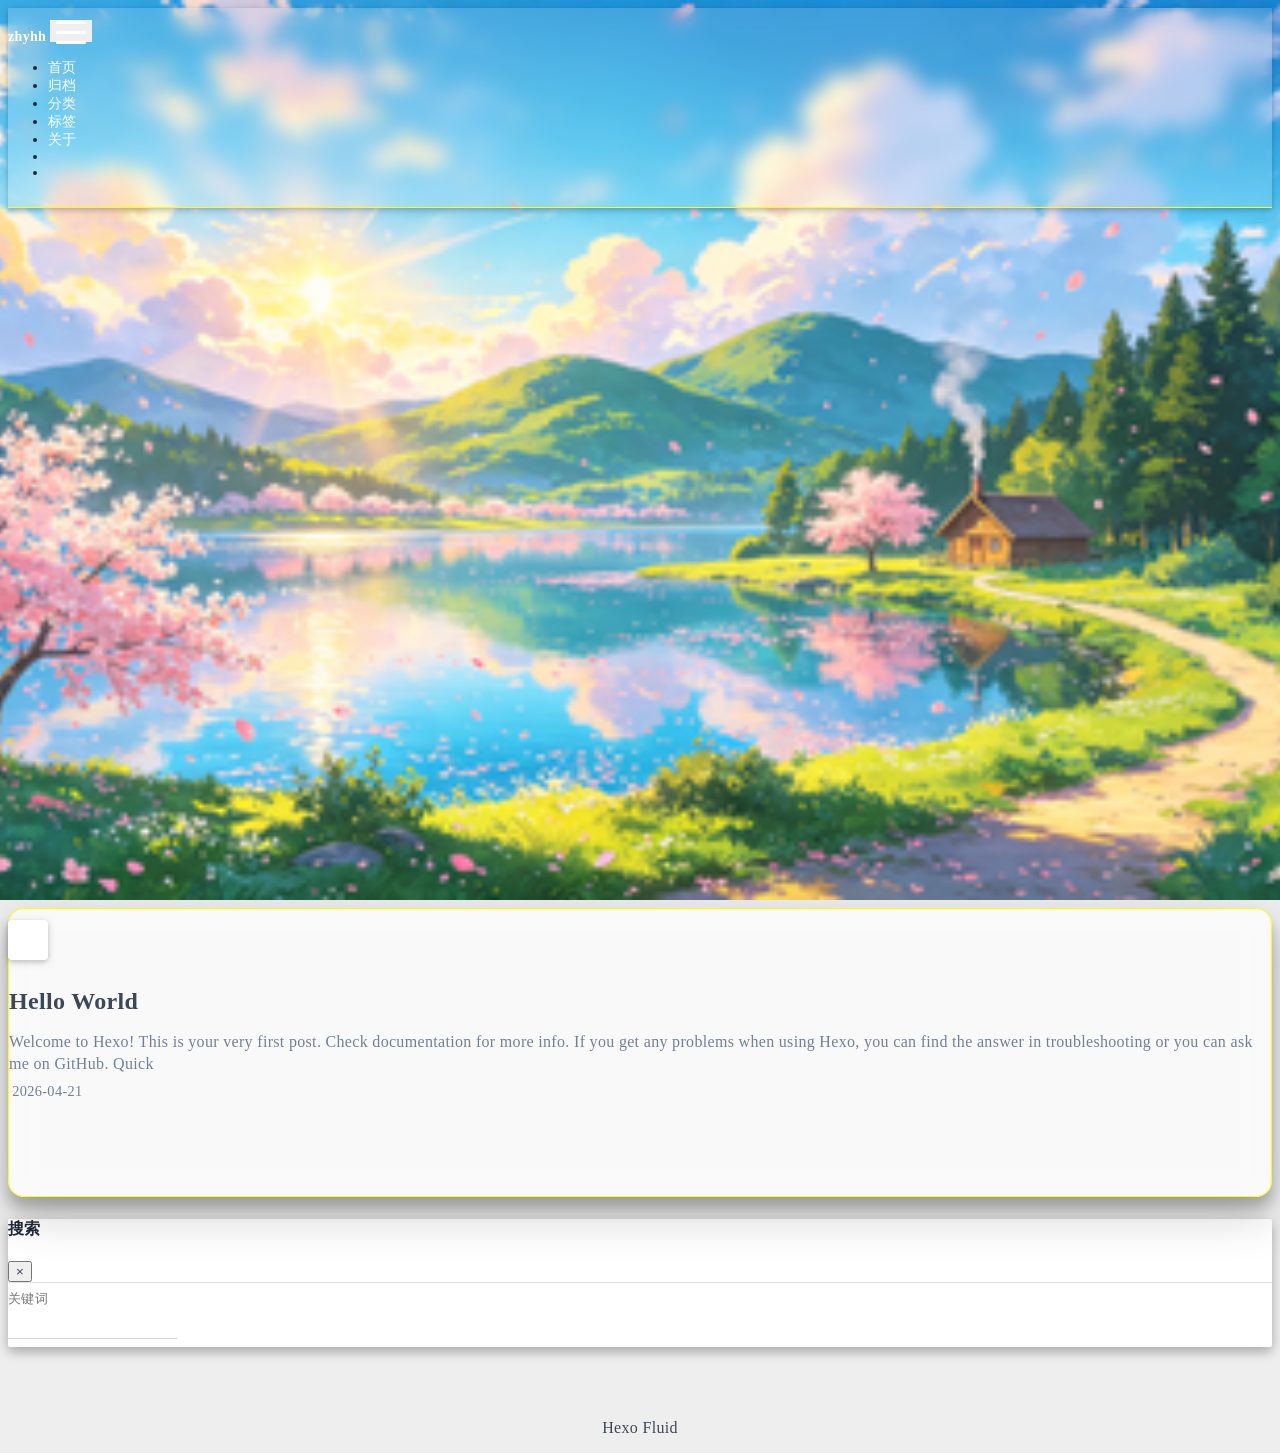
<file: index.html>
<!DOCTYPE html>
<html lang="zh-CN" data-default-color-scheme=auto>



<head>
  <meta charset="UTF-8">

  <link rel="apple-touch-icon" sizes="76x76" href="/img/fluid.png">
  <link rel="icon" href="/img/fluid.png">
  

  <meta name="viewport" content="width=device-width, initial-scale=1.0, maximum-scale=5.0, shrink-to-fit=no">
  <meta http-equiv="x-ua-compatible" content="ie=edge">
  
  <meta name="theme-color" content="#2f4154">
  <meta name="author" content="zhyhh">
  <meta name="keywords" content="">
  
    <meta property="og:type" content="website">
<meta property="og:title" content="zhyhh&#39;s blog">
<meta property="og:url" content="https://zhyhh0605.github.io/index.html">
<meta property="og:site_name" content="zhyhh&#39;s blog">
<meta property="og:locale" content="zh_CN">
<meta property="article:author" content="zhyhh">
<meta name="twitter:card" content="summary_large_image">
  
  
    <meta name="referrer" content="no-referrer-when-downgrade">
  
  
  <title>zhyhh&#39;s blog</title>

  <link  rel="stylesheet" href="https://lib.baomitu.com/twitter-bootstrap/4.6.1/css/bootstrap.min.css" />





<!-- 主题依赖的图标库，不要自行修改 -->
<!-- Do not modify the link that theme dependent icons -->

<link rel="stylesheet" href="//at.alicdn.com/t/c/font_1749284_5i9bdhy70f8.css">



<link rel="stylesheet" href="//at.alicdn.com/t/c/font_1736178_k526ubmyhba.css">


<link  rel="stylesheet" href="/css/main.css" />


  <link id="highlight-css" rel="stylesheet" href="/css/highlight.css" />
  
    <link id="highlight-css-dark" rel="stylesheet" href="/css/highlight-dark.css" />
  



  
<link rel="stylesheet" href="/css/custom.css">



  <script id="fluid-configs">
    var Fluid = window.Fluid || {};
    Fluid.ctx = Object.assign({}, Fluid.ctx)
    var CONFIG = {"hostname":"zhyhh0605.github.io","root":"/","version":"1.9.9","typing":{"enable":true,"typeSpeed":70,"cursorChar":"_","loop":false,"scope":[]},"anchorjs":{"enable":true,"element":"h1,h2,h3,h4,h5,h6","placement":"left","visible":"hover","icon":""},"progressbar":{"enable":true,"height_px":3,"color":"#29d","options":{"showSpinner":false,"trickleSpeed":100}},"code_language":{"enable":true,"default":"TEXT"},"copy_btn":true,"image_caption":{"enable":true},"image_zoom":{"enable":true,"img_url_replace":["",""]},"toc":{"enable":true,"expand_all":true,"placement":"right","headingSelector":"h1,h2,h3,h4,h5,h6","collapseDepth":0},"lazyload":{"enable":true,"loading_img":"/img/loading.gif","onlypost":false,"offset_factor":2},"web_analytics":{"enable":false,"follow_dnt":true,"baidu":null,"google":{"measurement_id":null},"tencent":{"sid":null,"cid":null},"leancloud":{"app_id":null,"app_key":null,"server_url":null,"path":"window.location.pathname","ignore_local":false},"openkounter":{"server_url":"https://open-kounter.mintimate.cn","path":"window.location.pathname","ignore_local":false},"umami":{"src":null,"website_id":null,"domains":null,"start_time":"2024-01-01T00:00:00.000Z","token":null,"api_server":null}},"search_path":"/local-search.xml","include_content_in_search":true};

    if (CONFIG.web_analytics.follow_dnt) {
      var dntVal = navigator.doNotTrack || window.doNotTrack || navigator.msDoNotTrack;
      Fluid.ctx.dnt = dntVal && (dntVal.startsWith('1') || dntVal.startsWith('yes') || dntVal.startsWith('on'));
    }
  </script>
  <script  src="/js/utils.js" ></script>
  <script  src="/js/color-schema.js" ></script>
  


  
<meta name="generator" content="Hexo 8.1.1"></head>


<body>
  

  <header>
    

<div class="header-inner" style="height: 100vh;">
  <nav id="navbar" class="navbar fixed-top  navbar-expand-lg navbar-dark scrolling-navbar">
  <div class="container">
    <a class="navbar-brand" href="/">
      <strong>zhyhh</strong>
    </a>

    <button id="navbar-toggler-btn" class="navbar-toggler" type="button" data-toggle="collapse"
            data-target="#navbarSupportedContent"
            aria-controls="navbarSupportedContent" aria-expanded="false" aria-label="Toggle navigation">
      <div class="animated-icon"><span></span><span></span><span></span></div>
    </button>

    <!-- Collapsible content (desktop) -->
    <div class="collapse navbar-collapse" id="navbarSupportedContent">
      <ul class="navbar-nav ml-auto text-center">
        
          
          
          
          
            <li class="nav-item">
              <a class="nav-link" href="/" target="_self">
                <i class="iconfont icon-home-fill"></i>
                <span>首页</span>
              </a>
            </li>
          
        
          
          
          
          
            <li class="nav-item">
              <a class="nav-link" href="/archives/" target="_self">
                <i class="iconfont icon-archive-fill"></i>
                <span>归档</span>
              </a>
            </li>
          
        
          
          
          
          
            <li class="nav-item">
              <a class="nav-link" href="/categories/" target="_self">
                <i class="iconfont icon-category-fill"></i>
                <span>分类</span>
              </a>
            </li>
          
        
          
          
          
          
            <li class="nav-item">
              <a class="nav-link" href="/tags/" target="_self">
                <i class="iconfont icon-tags-fill"></i>
                <span>标签</span>
              </a>
            </li>
          
        
          
          
          
          
            <li class="nav-item">
              <a class="nav-link" href="/about/" target="_self">
                <i class="iconfont icon-user-fill"></i>
                <span>关于</span>
              </a>
            </li>
          
        
        
          <li class="nav-item" id="search-btn">
            <a class="nav-link" target="_self" href="javascript:;" data-toggle="modal" data-target="#modalSearch" aria-label="Search">
              <i class="iconfont icon-search"></i>
            </a>
          </li>
          
        
        
          <li class="nav-item" id="color-toggle-btn">
            <a class="nav-link" target="_self" href="javascript:;" aria-label="Color Toggle">
              <i class="iconfont icon-dark" id="color-toggle-icon"></i>
            </a>
          </li>
        
      </ul>
    </div>
  </div>
</nav>

<!-- Mobile grid menu overlay -->
<div id="mobile-grid-menu" class="d-lg-none">
  <div class="mobile-grid-menu-inner">
    <div class="container">
      <div class="row">
        
          
          
          
          
            <div class="col-4 mobile-grid-cell">
              <a href="/" target="_self">
                <div class="mobile-grid-item">
                  <i class="iconfont icon-home-fill"></i>
                  <span>首页</span>
                </div>
              </a>
            </div>
          
        
          
          
          
          
            <div class="col-4 mobile-grid-cell">
              <a href="/archives/" target="_self">
                <div class="mobile-grid-item">
                  <i class="iconfont icon-archive-fill"></i>
                  <span>归档</span>
                </div>
              </a>
            </div>
          
        
          
          
          
          
            <div class="col-4 mobile-grid-cell">
              <a href="/categories/" target="_self">
                <div class="mobile-grid-item">
                  <i class="iconfont icon-category-fill"></i>
                  <span>分类</span>
                </div>
              </a>
            </div>
          
        
          
          
          
          
            <div class="col-4 mobile-grid-cell">
              <a href="/tags/" target="_self">
                <div class="mobile-grid-item">
                  <i class="iconfont icon-tags-fill"></i>
                  <span>标签</span>
                </div>
              </a>
            </div>
          
        
          
          
          
          
            <div class="col-4 mobile-grid-cell">
              <a href="/about/" target="_self">
                <div class="mobile-grid-item">
                  <i class="iconfont icon-user-fill"></i>
                  <span>关于</span>
                </div>
              </a>
            </div>
          
        
        
          <div class="col-4 mobile-grid-cell" id="mobile-search-btn">
            <a href="javascript:;" data-toggle="modal" data-target="#modalSearch" aria-label="Search">
              <div class="mobile-grid-item">
                <i class="iconfont icon-search"></i>
                <span>搜索</span>
              </div>
            </a>
          </div>
        
        
          <div class="col-4 mobile-grid-cell" id="mobile-color-toggle-btn"
               data-label-light="开灯"
               data-label-dark="关灯">
            <a href="javascript:;" aria-label="Color Toggle">
              <div class="mobile-grid-item">
                <i class="iconfont icon-dark" id="mobile-color-toggle-icon"></i>
                <span id="mobile-color-toggle-label">关灯</span>
              </div>
            </a>
          </div>
        
      </div>
    </div>
  </div>
</div>

  

<div id="banner" class="banner" parallax=true
     style="background: url('/img/default.png') no-repeat center center; background-size: cover;">
  <div class="full-bg-img">
    <div class="mask flex-center" style="background-color: rgba(0, 0, 0, 0)">
      <div class="banner-text text-center fade-in-up">
        <div class="h2">
          
            <span id="subtitle" data-typed-text="zhyhh的个人博客"></span>
          
        </div>

        
      </div>

      
        <div class="scroll-down-bar">
          <i class="iconfont icon-arrowdown"></i>
        </div>
      
    </div>
  </div>
</div>



</div>

  </header>

  <main>
    
      <div class="container nopadding-x-md">
        <div id="board"
          style="margin-top: 0">
          
          <div class="container">
            <div class="row">
              <div class="col-12 col-md-10 m-auto">
                

<h1 style="display: none">zhyhh&#39;s blog</h1>

  <div class="row mx-auto index-card">
    
    
    <article class="col-12 col-md-12 mx-auto index-info">
      <h2 class="index-header">
        
        <a href="/2026/04/21/hello-world/" target="_self">
          Hello World
        </a>
      </h2>

      
      <a class="index-excerpt index-excerpt__noimg" href="/2026/04/21/hello-world/" target="_self">
        <div>
          Welcome to Hexo! This is your very first post. Check documentation for more info. If you get any problems when using Hexo, you can find the answer in troubleshooting or you can ask me on GitHub. Quick
        </div>
      </a>

      <div class="index-btm post-metas">
        
          <div class="post-meta mr-3">
            <i class="iconfont icon-date"></i>
            <time datetime="2026-04-21 21:25" pubdate>
              2026-04-21
            </time>
          </div>
        
        
        
      </div>
    </article>
  </div>





              </div>
            </div>
          </div>
        </div>
      </div>
    

    
      <a id="scroll-top-button" aria-label="TOP" href="#" role="button">
        <i class="iconfont icon-arrowup" aria-hidden="true"></i>
      </a>
    

    
      <div class="modal fade" id="modalSearch" tabindex="-1" role="dialog" aria-labelledby="ModalLabel"
     aria-hidden="true">
  <div class="modal-dialog modal-dialog-scrollable modal-lg" role="document">
    <div class="modal-content">
      <div class="modal-header text-center">
        <h4 class="modal-title w-100 font-weight-bold">搜索</h4>
        <button type="button" id="local-search-close" class="close" data-dismiss="modal" aria-label="Close">
          <span aria-hidden="true">&times;</span>
        </button>
      </div>
      <div class="modal-body mx-3">
        <div class="md-form mb-5">
          <input type="text" id="local-search-input" class="form-control validate">
          <label data-error="x" data-success="v" for="local-search-input">关键词</label>
        </div>
        <div class="list-group" id="local-search-result"></div>
      </div>
    </div>
  </div>
</div>

    

    
  </main>

  <footer>
    <div class="footer-inner">
  
    <div class="footer-content">
       <a href="https://hexo.io" target="_blank" rel="nofollow noopener"><span>Hexo</span></a> <i class="iconfont icon-love"></i> <a href="https://github.com/fluid-dev/hexo-theme-fluid" target="_blank" rel="nofollow noopener"><span>Fluid</span></a> 
    </div>
  
  
  
</div>

  </footer>

  <!-- Scripts -->
  
  <script  src="https://lib.baomitu.com/nprogress/0.2.0/nprogress.min.js" ></script>
  <link  rel="stylesheet" href="https://lib.baomitu.com/nprogress/0.2.0/nprogress.min.css" />

  <script>
    NProgress.configure({"showSpinner":false,"trickleSpeed":100})
    NProgress.start()
    window.addEventListener('load', function() {
      NProgress.done();
    })
  </script>


<script  src="https://lib.baomitu.com/jquery/3.6.4/jquery.min.js" ></script>
<script  src="https://lib.baomitu.com/twitter-bootstrap/4.6.1/js/bootstrap.min.js" ></script>
<script  src="/js/events.js" ></script>
<script  src="/js/plugins.js" ></script>


  <script  src="https://lib.baomitu.com/typed.js/2.0.12/typed.min.js" ></script>
  <script>
    (function (window, document) {
      var typing = Fluid.plugins.typing;
      var subtitle = document.getElementById('subtitle');
      if (!subtitle || !typing) {
        return;
      }
      var text = subtitle.getAttribute('data-typed-text');
      
        typing(text);
      
    })(window, document);
  </script>




  
    <script  src="/js/img-lazyload.js" ></script>
  




  <script  src="/js/local-search.js" ></script>




  
<script src="/js/click-firework.js"></script>



<!-- 主题的启动项，将它保持在最底部 -->
<!-- the boot of the theme, keep it at the bottom -->
<script  src="/js/boot.js" ></script>


  

  <noscript>
    <div class="noscript-warning">博客在允许 JavaScript 运行的环境下浏览效果更佳</div>
  </noscript>
</body>
</html>
</file>
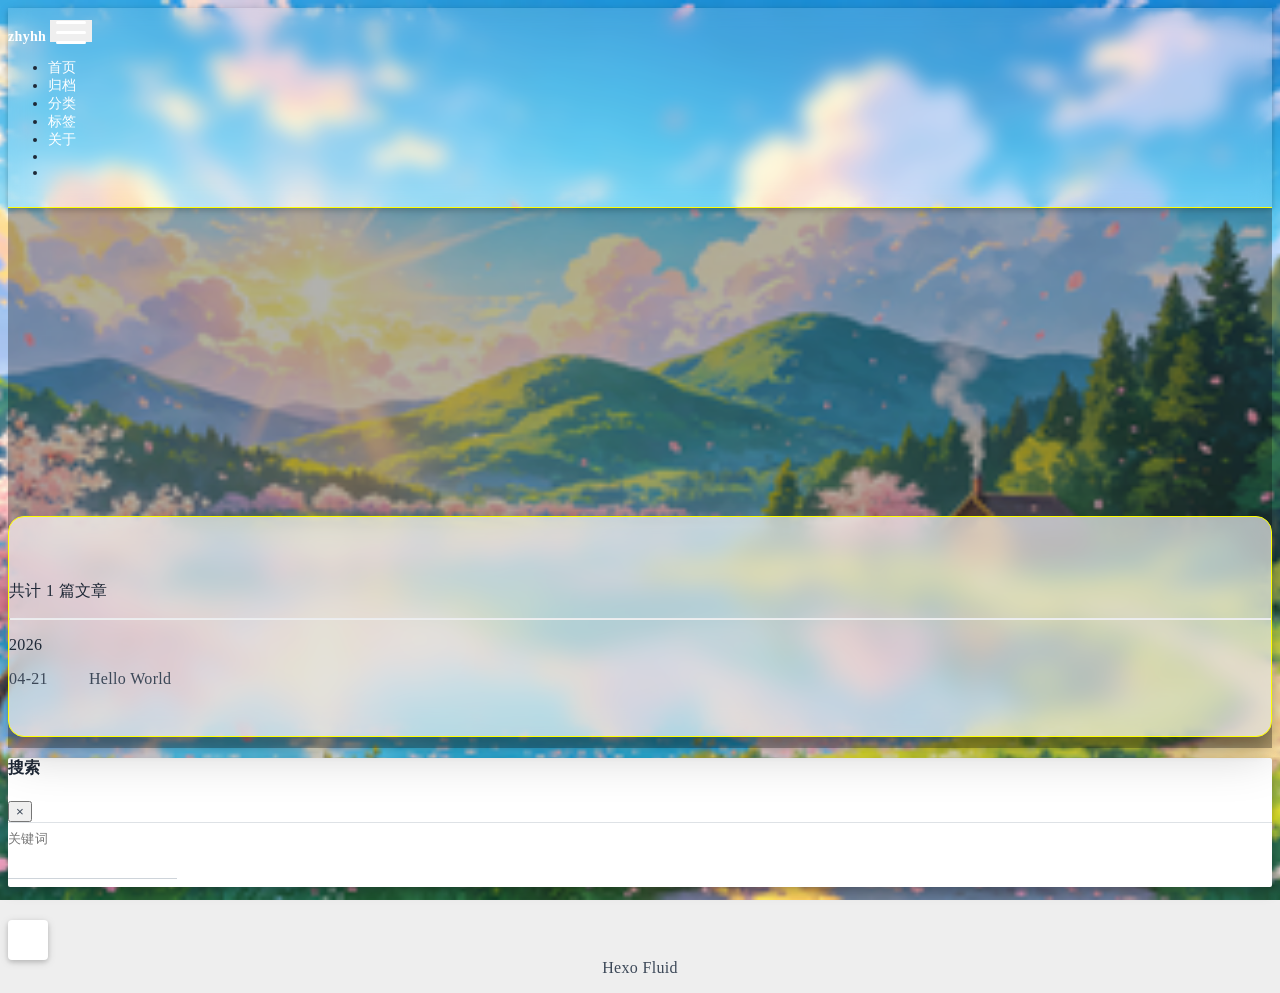
<file: archives/index.html>
<!DOCTYPE html>
<html lang="zh-CN" data-default-color-scheme=auto>



<head>
  <meta charset="UTF-8">

  <link rel="apple-touch-icon" sizes="76x76" href="/img/fluid.png">
  <link rel="icon" href="/img/fluid.png">
  

  <meta name="viewport" content="width=device-width, initial-scale=1.0, maximum-scale=5.0, shrink-to-fit=no">
  <meta http-equiv="x-ua-compatible" content="ie=edge">
  
  <meta name="theme-color" content="#2f4154">
  <meta name="author" content="zhyhh">
  <meta name="keywords" content="">
  
    <meta property="og:type" content="website">
<meta property="og:title" content="归档">
<meta property="og:url" content="https://zhyhh0605.github.io/archives/index.html">
<meta property="og:site_name" content="zhyhh&#39;s blog">
<meta property="og:locale" content="zh_CN">
<meta property="article:author" content="zhyhh">
<meta name="twitter:card" content="summary_large_image">
  
  
    <meta name="referrer" content="no-referrer-when-downgrade">
  
  
  <title>归档 - zhyhh&#39;s blog</title>

  <link  rel="stylesheet" href="https://lib.baomitu.com/twitter-bootstrap/4.6.1/css/bootstrap.min.css" />





<!-- 主题依赖的图标库，不要自行修改 -->
<!-- Do not modify the link that theme dependent icons -->

<link rel="stylesheet" href="//at.alicdn.com/t/c/font_1749284_5i9bdhy70f8.css">



<link rel="stylesheet" href="//at.alicdn.com/t/c/font_1736178_k526ubmyhba.css">


<link  rel="stylesheet" href="/css/main.css" />


  <link id="highlight-css" rel="stylesheet" href="/css/highlight.css" />
  
    <link id="highlight-css-dark" rel="stylesheet" href="/css/highlight-dark.css" />
  



  
<link rel="stylesheet" href="/css/custom.css">



  <script id="fluid-configs">
    var Fluid = window.Fluid || {};
    Fluid.ctx = Object.assign({}, Fluid.ctx)
    var CONFIG = {"hostname":"zhyhh0605.github.io","root":"/","version":"1.9.9","typing":{"enable":true,"typeSpeed":70,"cursorChar":"_","loop":false,"scope":[]},"anchorjs":{"enable":true,"element":"h1,h2,h3,h4,h5,h6","placement":"left","visible":"hover","icon":""},"progressbar":{"enable":true,"height_px":3,"color":"#29d","options":{"showSpinner":false,"trickleSpeed":100}},"code_language":{"enable":true,"default":"TEXT"},"copy_btn":true,"image_caption":{"enable":true},"image_zoom":{"enable":true,"img_url_replace":["",""]},"toc":{"enable":true,"expand_all":true,"placement":"right","headingSelector":"h1,h2,h3,h4,h5,h6","collapseDepth":0},"lazyload":{"enable":true,"loading_img":"/img/loading.gif","onlypost":false,"offset_factor":2},"web_analytics":{"enable":false,"follow_dnt":true,"baidu":null,"google":{"measurement_id":null},"tencent":{"sid":null,"cid":null},"leancloud":{"app_id":null,"app_key":null,"server_url":null,"path":"window.location.pathname","ignore_local":false},"openkounter":{"server_url":"https://open-kounter.mintimate.cn","path":"window.location.pathname","ignore_local":false},"umami":{"src":null,"website_id":null,"domains":null,"start_time":"2024-01-01T00:00:00.000Z","token":null,"api_server":null}},"search_path":"/local-search.xml","include_content_in_search":true};

    if (CONFIG.web_analytics.follow_dnt) {
      var dntVal = navigator.doNotTrack || window.doNotTrack || navigator.msDoNotTrack;
      Fluid.ctx.dnt = dntVal && (dntVal.startsWith('1') || dntVal.startsWith('yes') || dntVal.startsWith('on'));
    }
  </script>
  <script  src="/js/utils.js" ></script>
  <script  src="/js/color-schema.js" ></script>
  


  
<meta name="generator" content="Hexo 8.1.1"></head>


<body>
  

  <header>
    

<div class="header-inner" style="height: 60vh;">
  <nav id="navbar" class="navbar fixed-top  navbar-expand-lg navbar-dark scrolling-navbar">
  <div class="container">
    <a class="navbar-brand" href="/">
      <strong>zhyhh</strong>
    </a>

    <button id="navbar-toggler-btn" class="navbar-toggler" type="button" data-toggle="collapse"
            data-target="#navbarSupportedContent"
            aria-controls="navbarSupportedContent" aria-expanded="false" aria-label="Toggle navigation">
      <div class="animated-icon"><span></span><span></span><span></span></div>
    </button>

    <!-- Collapsible content (desktop) -->
    <div class="collapse navbar-collapse" id="navbarSupportedContent">
      <ul class="navbar-nav ml-auto text-center">
        
          
          
          
          
            <li class="nav-item">
              <a class="nav-link" href="/" target="_self">
                <i class="iconfont icon-home-fill"></i>
                <span>首页</span>
              </a>
            </li>
          
        
          
          
          
          
            <li class="nav-item">
              <a class="nav-link" href="/archives/" target="_self">
                <i class="iconfont icon-archive-fill"></i>
                <span>归档</span>
              </a>
            </li>
          
        
          
          
          
          
            <li class="nav-item">
              <a class="nav-link" href="/categories/" target="_self">
                <i class="iconfont icon-category-fill"></i>
                <span>分类</span>
              </a>
            </li>
          
        
          
          
          
          
            <li class="nav-item">
              <a class="nav-link" href="/tags/" target="_self">
                <i class="iconfont icon-tags-fill"></i>
                <span>标签</span>
              </a>
            </li>
          
        
          
          
          
          
            <li class="nav-item">
              <a class="nav-link" href="/about/" target="_self">
                <i class="iconfont icon-user-fill"></i>
                <span>关于</span>
              </a>
            </li>
          
        
        
          <li class="nav-item" id="search-btn">
            <a class="nav-link" target="_self" href="javascript:;" data-toggle="modal" data-target="#modalSearch" aria-label="Search">
              <i class="iconfont icon-search"></i>
            </a>
          </li>
          
        
        
          <li class="nav-item" id="color-toggle-btn">
            <a class="nav-link" target="_self" href="javascript:;" aria-label="Color Toggle">
              <i class="iconfont icon-dark" id="color-toggle-icon"></i>
            </a>
          </li>
        
      </ul>
    </div>
  </div>
</nav>

<!-- Mobile grid menu overlay -->
<div id="mobile-grid-menu" class="d-lg-none">
  <div class="mobile-grid-menu-inner">
    <div class="container">
      <div class="row">
        
          
          
          
          
            <div class="col-4 mobile-grid-cell">
              <a href="/" target="_self">
                <div class="mobile-grid-item">
                  <i class="iconfont icon-home-fill"></i>
                  <span>首页</span>
                </div>
              </a>
            </div>
          
        
          
          
          
          
            <div class="col-4 mobile-grid-cell">
              <a href="/archives/" target="_self">
                <div class="mobile-grid-item">
                  <i class="iconfont icon-archive-fill"></i>
                  <span>归档</span>
                </div>
              </a>
            </div>
          
        
          
          
          
          
            <div class="col-4 mobile-grid-cell">
              <a href="/categories/" target="_self">
                <div class="mobile-grid-item">
                  <i class="iconfont icon-category-fill"></i>
                  <span>分类</span>
                </div>
              </a>
            </div>
          
        
          
          
          
          
            <div class="col-4 mobile-grid-cell">
              <a href="/tags/" target="_self">
                <div class="mobile-grid-item">
                  <i class="iconfont icon-tags-fill"></i>
                  <span>标签</span>
                </div>
              </a>
            </div>
          
        
          
          
          
          
            <div class="col-4 mobile-grid-cell">
              <a href="/about/" target="_self">
                <div class="mobile-grid-item">
                  <i class="iconfont icon-user-fill"></i>
                  <span>关于</span>
                </div>
              </a>
            </div>
          
        
        
          <div class="col-4 mobile-grid-cell" id="mobile-search-btn">
            <a href="javascript:;" data-toggle="modal" data-target="#modalSearch" aria-label="Search">
              <div class="mobile-grid-item">
                <i class="iconfont icon-search"></i>
                <span>搜索</span>
              </div>
            </a>
          </div>
        
        
          <div class="col-4 mobile-grid-cell" id="mobile-color-toggle-btn"
               data-label-light="开灯"
               data-label-dark="关灯">
            <a href="javascript:;" aria-label="Color Toggle">
              <div class="mobile-grid-item">
                <i class="iconfont icon-dark" id="mobile-color-toggle-icon"></i>
                <span id="mobile-color-toggle-label">关灯</span>
              </div>
            </a>
          </div>
        
      </div>
    </div>
  </div>
</div>

  

<div id="banner" class="banner" parallax=true
     style="background: url('/img/default.png') no-repeat center center; background-size: cover;">
  <div class="full-bg-img">
    <div class="mask flex-center" style="background-color: rgba(0, 0, 0, 0.3)">
      <div class="banner-text text-center fade-in-up">
        <div class="h2">
          
            <span id="subtitle" data-typed-text="归档"></span>
          
        </div>

        
      </div>

      
    </div>
  </div>
</div>



</div>

  </header>

  <main>
    
      <div class="container nopadding-x-md">
        <div id="board"
          >
          
          <div class="container">
            <div class="row">
              <div class="col-12 col-md-10 m-auto">
                

<div class="list-group">
  <p class="h4">共计 1 篇文章</p>
  <hr>
  
  
    
      
      <p class="h5">2026</p>
    
    <a href="/2026/04/21/hello-world/" class="list-group-item list-group-item-action">
      <time>04-21</time>
      <div class="list-group-item-title">Hello World</div>
    </a>
  
</div>





              </div>
            </div>
          </div>
        </div>
      </div>
    

    
      <a id="scroll-top-button" aria-label="TOP" href="#" role="button">
        <i class="iconfont icon-arrowup" aria-hidden="true"></i>
      </a>
    

    
      <div class="modal fade" id="modalSearch" tabindex="-1" role="dialog" aria-labelledby="ModalLabel"
     aria-hidden="true">
  <div class="modal-dialog modal-dialog-scrollable modal-lg" role="document">
    <div class="modal-content">
      <div class="modal-header text-center">
        <h4 class="modal-title w-100 font-weight-bold">搜索</h4>
        <button type="button" id="local-search-close" class="close" data-dismiss="modal" aria-label="Close">
          <span aria-hidden="true">&times;</span>
        </button>
      </div>
      <div class="modal-body mx-3">
        <div class="md-form mb-5">
          <input type="text" id="local-search-input" class="form-control validate">
          <label data-error="x" data-success="v" for="local-search-input">关键词</label>
        </div>
        <div class="list-group" id="local-search-result"></div>
      </div>
    </div>
  </div>
</div>

    

    
  </main>

  <footer>
    <div class="footer-inner">
  
    <div class="footer-content">
       <a href="https://hexo.io" target="_blank" rel="nofollow noopener"><span>Hexo</span></a> <i class="iconfont icon-love"></i> <a href="https://github.com/fluid-dev/hexo-theme-fluid" target="_blank" rel="nofollow noopener"><span>Fluid</span></a> 
    </div>
  
  
  
</div>

  </footer>

  <!-- Scripts -->
  
  <script  src="https://lib.baomitu.com/nprogress/0.2.0/nprogress.min.js" ></script>
  <link  rel="stylesheet" href="https://lib.baomitu.com/nprogress/0.2.0/nprogress.min.css" />

  <script>
    NProgress.configure({"showSpinner":false,"trickleSpeed":100})
    NProgress.start()
    window.addEventListener('load', function() {
      NProgress.done();
    })
  </script>


<script  src="https://lib.baomitu.com/jquery/3.6.4/jquery.min.js" ></script>
<script  src="https://lib.baomitu.com/twitter-bootstrap/4.6.1/js/bootstrap.min.js" ></script>
<script  src="/js/events.js" ></script>
<script  src="/js/plugins.js" ></script>


  <script  src="https://lib.baomitu.com/typed.js/2.0.12/typed.min.js" ></script>
  <script>
    (function (window, document) {
      var typing = Fluid.plugins.typing;
      var subtitle = document.getElementById('subtitle');
      if (!subtitle || !typing) {
        return;
      }
      var text = subtitle.getAttribute('data-typed-text');
      
        typing(text);
      
    })(window, document);
  </script>




  
    <script  src="/js/img-lazyload.js" ></script>
  




  <script  src="/js/local-search.js" ></script>




  
<script src="/js/click-firework.js"></script>



<!-- 主题的启动项，将它保持在最底部 -->
<!-- the boot of the theme, keep it at the bottom -->
<script  src="/js/boot.js" ></script>


  

  <noscript>
    <div class="noscript-warning">博客在允许 JavaScript 运行的环境下浏览效果更佳</div>
  </noscript>
</body>
</html>
</file>
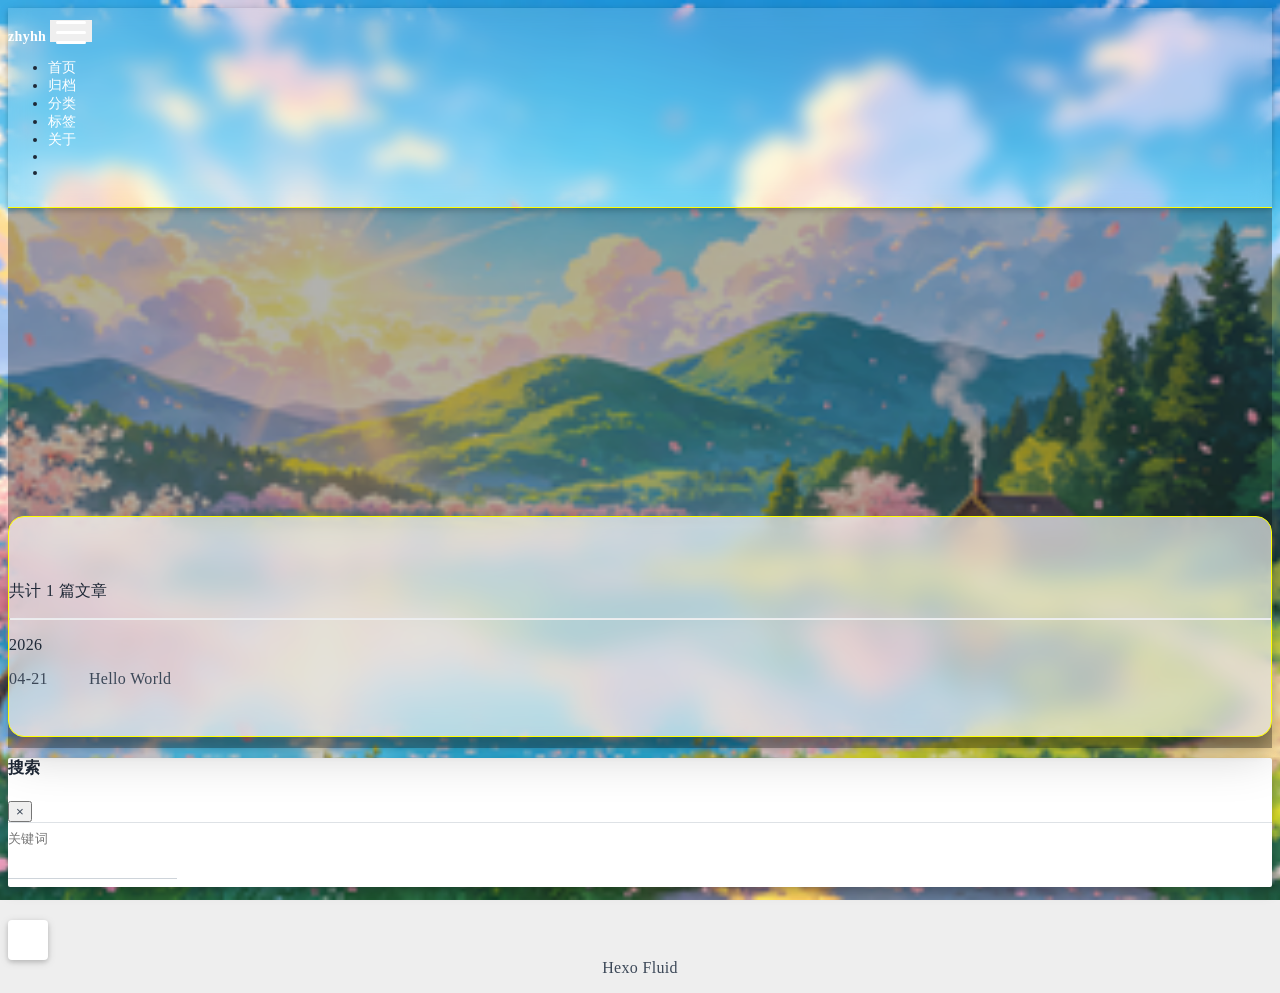
<file: archives/2026/index.html>
<!DOCTYPE html>
<html lang="zh-CN" data-default-color-scheme=auto>



<head>
  <meta charset="UTF-8">

  <link rel="apple-touch-icon" sizes="76x76" href="/img/fluid.png">
  <link rel="icon" href="/img/fluid.png">
  

  <meta name="viewport" content="width=device-width, initial-scale=1.0, maximum-scale=5.0, shrink-to-fit=no">
  <meta http-equiv="x-ua-compatible" content="ie=edge">
  
  <meta name="theme-color" content="#2f4154">
  <meta name="author" content="zhyhh">
  <meta name="keywords" content="">
  
    <meta property="og:type" content="website">
<meta property="og:title" content="归档">
<meta property="og:url" content="https://zhyhh0605.github.io/archives/2026/index.html">
<meta property="og:site_name" content="zhyhh&#39;s blog">
<meta property="og:locale" content="zh_CN">
<meta property="article:author" content="zhyhh">
<meta name="twitter:card" content="summary_large_image">
  
  
    <meta name="referrer" content="no-referrer-when-downgrade">
  
  
  <title>归档 - zhyhh&#39;s blog</title>

  <link  rel="stylesheet" href="https://lib.baomitu.com/twitter-bootstrap/4.6.1/css/bootstrap.min.css" />





<!-- 主题依赖的图标库，不要自行修改 -->
<!-- Do not modify the link that theme dependent icons -->

<link rel="stylesheet" href="//at.alicdn.com/t/c/font_1749284_5i9bdhy70f8.css">



<link rel="stylesheet" href="//at.alicdn.com/t/c/font_1736178_k526ubmyhba.css">


<link  rel="stylesheet" href="/css/main.css" />


  <link id="highlight-css" rel="stylesheet" href="/css/highlight.css" />
  
    <link id="highlight-css-dark" rel="stylesheet" href="/css/highlight-dark.css" />
  



  
<link rel="stylesheet" href="/css/custom.css">



  <script id="fluid-configs">
    var Fluid = window.Fluid || {};
    Fluid.ctx = Object.assign({}, Fluid.ctx)
    var CONFIG = {"hostname":"zhyhh0605.github.io","root":"/","version":"1.9.9","typing":{"enable":true,"typeSpeed":70,"cursorChar":"_","loop":false,"scope":[]},"anchorjs":{"enable":true,"element":"h1,h2,h3,h4,h5,h6","placement":"left","visible":"hover","icon":""},"progressbar":{"enable":true,"height_px":3,"color":"#29d","options":{"showSpinner":false,"trickleSpeed":100}},"code_language":{"enable":true,"default":"TEXT"},"copy_btn":true,"image_caption":{"enable":true},"image_zoom":{"enable":true,"img_url_replace":["",""]},"toc":{"enable":true,"expand_all":true,"placement":"right","headingSelector":"h1,h2,h3,h4,h5,h6","collapseDepth":0},"lazyload":{"enable":true,"loading_img":"/img/loading.gif","onlypost":false,"offset_factor":2},"web_analytics":{"enable":false,"follow_dnt":true,"baidu":null,"google":{"measurement_id":null},"tencent":{"sid":null,"cid":null},"leancloud":{"app_id":null,"app_key":null,"server_url":null,"path":"window.location.pathname","ignore_local":false},"openkounter":{"server_url":"https://open-kounter.mintimate.cn","path":"window.location.pathname","ignore_local":false},"umami":{"src":null,"website_id":null,"domains":null,"start_time":"2024-01-01T00:00:00.000Z","token":null,"api_server":null}},"search_path":"/local-search.xml","include_content_in_search":true};

    if (CONFIG.web_analytics.follow_dnt) {
      var dntVal = navigator.doNotTrack || window.doNotTrack || navigator.msDoNotTrack;
      Fluid.ctx.dnt = dntVal && (dntVal.startsWith('1') || dntVal.startsWith('yes') || dntVal.startsWith('on'));
    }
  </script>
  <script  src="/js/utils.js" ></script>
  <script  src="/js/color-schema.js" ></script>
  


  
<meta name="generator" content="Hexo 8.1.1"></head>


<body>
  

  <header>
    

<div class="header-inner" style="height: 60vh;">
  <nav id="navbar" class="navbar fixed-top  navbar-expand-lg navbar-dark scrolling-navbar">
  <div class="container">
    <a class="navbar-brand" href="/">
      <strong>zhyhh</strong>
    </a>

    <button id="navbar-toggler-btn" class="navbar-toggler" type="button" data-toggle="collapse"
            data-target="#navbarSupportedContent"
            aria-controls="navbarSupportedContent" aria-expanded="false" aria-label="Toggle navigation">
      <div class="animated-icon"><span></span><span></span><span></span></div>
    </button>

    <!-- Collapsible content (desktop) -->
    <div class="collapse navbar-collapse" id="navbarSupportedContent">
      <ul class="navbar-nav ml-auto text-center">
        
          
          
          
          
            <li class="nav-item">
              <a class="nav-link" href="/" target="_self">
                <i class="iconfont icon-home-fill"></i>
                <span>首页</span>
              </a>
            </li>
          
        
          
          
          
          
            <li class="nav-item">
              <a class="nav-link" href="/archives/" target="_self">
                <i class="iconfont icon-archive-fill"></i>
                <span>归档</span>
              </a>
            </li>
          
        
          
          
          
          
            <li class="nav-item">
              <a class="nav-link" href="/categories/" target="_self">
                <i class="iconfont icon-category-fill"></i>
                <span>分类</span>
              </a>
            </li>
          
        
          
          
          
          
            <li class="nav-item">
              <a class="nav-link" href="/tags/" target="_self">
                <i class="iconfont icon-tags-fill"></i>
                <span>标签</span>
              </a>
            </li>
          
        
          
          
          
          
            <li class="nav-item">
              <a class="nav-link" href="/about/" target="_self">
                <i class="iconfont icon-user-fill"></i>
                <span>关于</span>
              </a>
            </li>
          
        
        
          <li class="nav-item" id="search-btn">
            <a class="nav-link" target="_self" href="javascript:;" data-toggle="modal" data-target="#modalSearch" aria-label="Search">
              <i class="iconfont icon-search"></i>
            </a>
          </li>
          
        
        
          <li class="nav-item" id="color-toggle-btn">
            <a class="nav-link" target="_self" href="javascript:;" aria-label="Color Toggle">
              <i class="iconfont icon-dark" id="color-toggle-icon"></i>
            </a>
          </li>
        
      </ul>
    </div>
  </div>
</nav>

<!-- Mobile grid menu overlay -->
<div id="mobile-grid-menu" class="d-lg-none">
  <div class="mobile-grid-menu-inner">
    <div class="container">
      <div class="row">
        
          
          
          
          
            <div class="col-4 mobile-grid-cell">
              <a href="/" target="_self">
                <div class="mobile-grid-item">
                  <i class="iconfont icon-home-fill"></i>
                  <span>首页</span>
                </div>
              </a>
            </div>
          
        
          
          
          
          
            <div class="col-4 mobile-grid-cell">
              <a href="/archives/" target="_self">
                <div class="mobile-grid-item">
                  <i class="iconfont icon-archive-fill"></i>
                  <span>归档</span>
                </div>
              </a>
            </div>
          
        
          
          
          
          
            <div class="col-4 mobile-grid-cell">
              <a href="/categories/" target="_self">
                <div class="mobile-grid-item">
                  <i class="iconfont icon-category-fill"></i>
                  <span>分类</span>
                </div>
              </a>
            </div>
          
        
          
          
          
          
            <div class="col-4 mobile-grid-cell">
              <a href="/tags/" target="_self">
                <div class="mobile-grid-item">
                  <i class="iconfont icon-tags-fill"></i>
                  <span>标签</span>
                </div>
              </a>
            </div>
          
        
          
          
          
          
            <div class="col-4 mobile-grid-cell">
              <a href="/about/" target="_self">
                <div class="mobile-grid-item">
                  <i class="iconfont icon-user-fill"></i>
                  <span>关于</span>
                </div>
              </a>
            </div>
          
        
        
          <div class="col-4 mobile-grid-cell" id="mobile-search-btn">
            <a href="javascript:;" data-toggle="modal" data-target="#modalSearch" aria-label="Search">
              <div class="mobile-grid-item">
                <i class="iconfont icon-search"></i>
                <span>搜索</span>
              </div>
            </a>
          </div>
        
        
          <div class="col-4 mobile-grid-cell" id="mobile-color-toggle-btn"
               data-label-light="开灯"
               data-label-dark="关灯">
            <a href="javascript:;" aria-label="Color Toggle">
              <div class="mobile-grid-item">
                <i class="iconfont icon-dark" id="mobile-color-toggle-icon"></i>
                <span id="mobile-color-toggle-label">关灯</span>
              </div>
            </a>
          </div>
        
      </div>
    </div>
  </div>
</div>

  

<div id="banner" class="banner" parallax=true
     style="background: url('/img/default.png') no-repeat center center; background-size: cover;">
  <div class="full-bg-img">
    <div class="mask flex-center" style="background-color: rgba(0, 0, 0, 0.3)">
      <div class="banner-text text-center fade-in-up">
        <div class="h2">
          
            <span id="subtitle" data-typed-text="归档"></span>
          
        </div>

        
      </div>

      
    </div>
  </div>
</div>



</div>

  </header>

  <main>
    
      <div class="container nopadding-x-md">
        <div id="board"
          >
          
          <div class="container">
            <div class="row">
              <div class="col-12 col-md-10 m-auto">
                

<div class="list-group">
  <p class="h4">共计 1 篇文章</p>
  <hr>
  
  
    
      
      <p class="h5">2026</p>
    
    <a href="/2026/04/21/hello-world/" class="list-group-item list-group-item-action">
      <time>04-21</time>
      <div class="list-group-item-title">Hello World</div>
    </a>
  
</div>





              </div>
            </div>
          </div>
        </div>
      </div>
    

    
      <a id="scroll-top-button" aria-label="TOP" href="#" role="button">
        <i class="iconfont icon-arrowup" aria-hidden="true"></i>
      </a>
    

    
      <div class="modal fade" id="modalSearch" tabindex="-1" role="dialog" aria-labelledby="ModalLabel"
     aria-hidden="true">
  <div class="modal-dialog modal-dialog-scrollable modal-lg" role="document">
    <div class="modal-content">
      <div class="modal-header text-center">
        <h4 class="modal-title w-100 font-weight-bold">搜索</h4>
        <button type="button" id="local-search-close" class="close" data-dismiss="modal" aria-label="Close">
          <span aria-hidden="true">&times;</span>
        </button>
      </div>
      <div class="modal-body mx-3">
        <div class="md-form mb-5">
          <input type="text" id="local-search-input" class="form-control validate">
          <label data-error="x" data-success="v" for="local-search-input">关键词</label>
        </div>
        <div class="list-group" id="local-search-result"></div>
      </div>
    </div>
  </div>
</div>

    

    
  </main>

  <footer>
    <div class="footer-inner">
  
    <div class="footer-content">
       <a href="https://hexo.io" target="_blank" rel="nofollow noopener"><span>Hexo</span></a> <i class="iconfont icon-love"></i> <a href="https://github.com/fluid-dev/hexo-theme-fluid" target="_blank" rel="nofollow noopener"><span>Fluid</span></a> 
    </div>
  
  
  
</div>

  </footer>

  <!-- Scripts -->
  
  <script  src="https://lib.baomitu.com/nprogress/0.2.0/nprogress.min.js" ></script>
  <link  rel="stylesheet" href="https://lib.baomitu.com/nprogress/0.2.0/nprogress.min.css" />

  <script>
    NProgress.configure({"showSpinner":false,"trickleSpeed":100})
    NProgress.start()
    window.addEventListener('load', function() {
      NProgress.done();
    })
  </script>


<script  src="https://lib.baomitu.com/jquery/3.6.4/jquery.min.js" ></script>
<script  src="https://lib.baomitu.com/twitter-bootstrap/4.6.1/js/bootstrap.min.js" ></script>
<script  src="/js/events.js" ></script>
<script  src="/js/plugins.js" ></script>


  <script  src="https://lib.baomitu.com/typed.js/2.0.12/typed.min.js" ></script>
  <script>
    (function (window, document) {
      var typing = Fluid.plugins.typing;
      var subtitle = document.getElementById('subtitle');
      if (!subtitle || !typing) {
        return;
      }
      var text = subtitle.getAttribute('data-typed-text');
      
        typing(text);
      
    })(window, document);
  </script>




  
    <script  src="/js/img-lazyload.js" ></script>
  




  <script  src="/js/local-search.js" ></script>




  
<script src="/js/click-firework.js"></script>



<!-- 主题的启动项，将它保持在最底部 -->
<!-- the boot of the theme, keep it at the bottom -->
<script  src="/js/boot.js" ></script>


  

  <noscript>
    <div class="noscript-warning">博客在允许 JavaScript 运行的环境下浏览效果更佳</div>
  </noscript>
</body>
</html>
</file>
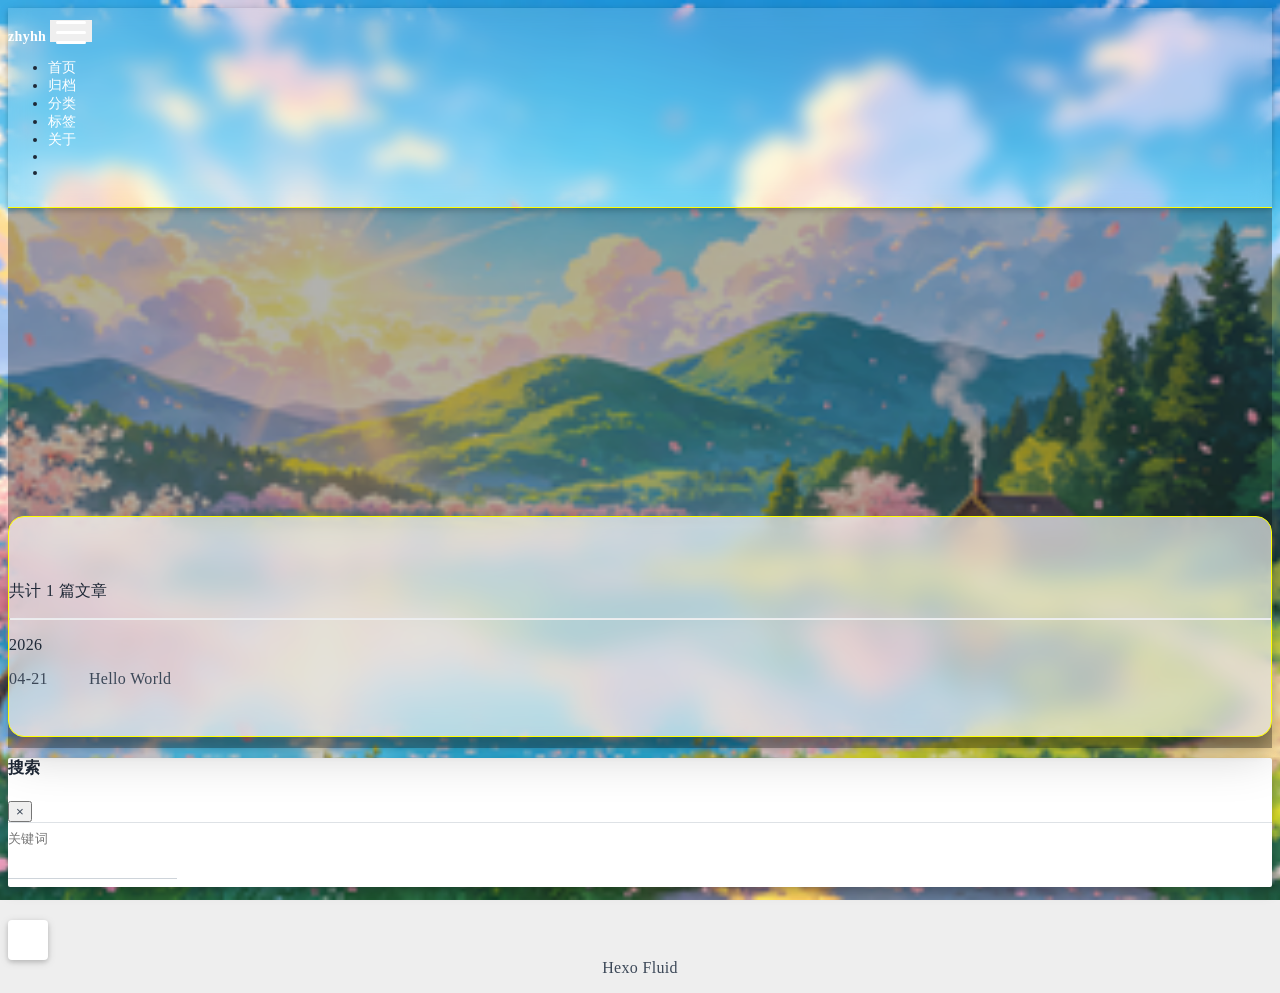
<file: archives/2026/04/index.html>
<!DOCTYPE html>
<html lang="zh-CN" data-default-color-scheme=auto>



<head>
  <meta charset="UTF-8">

  <link rel="apple-touch-icon" sizes="76x76" href="/img/fluid.png">
  <link rel="icon" href="/img/fluid.png">
  

  <meta name="viewport" content="width=device-width, initial-scale=1.0, maximum-scale=5.0, shrink-to-fit=no">
  <meta http-equiv="x-ua-compatible" content="ie=edge">
  
  <meta name="theme-color" content="#2f4154">
  <meta name="author" content="zhyhh">
  <meta name="keywords" content="">
  
    <meta property="og:type" content="website">
<meta property="og:title" content="归档">
<meta property="og:url" content="https://zhyhh0605.github.io/archives/2026/04/index.html">
<meta property="og:site_name" content="zhyhh&#39;s blog">
<meta property="og:locale" content="zh_CN">
<meta property="article:author" content="zhyhh">
<meta name="twitter:card" content="summary_large_image">
  
  
    <meta name="referrer" content="no-referrer-when-downgrade">
  
  
  <title>归档 - zhyhh&#39;s blog</title>

  <link  rel="stylesheet" href="https://lib.baomitu.com/twitter-bootstrap/4.6.1/css/bootstrap.min.css" />





<!-- 主题依赖的图标库，不要自行修改 -->
<!-- Do not modify the link that theme dependent icons -->

<link rel="stylesheet" href="//at.alicdn.com/t/c/font_1749284_5i9bdhy70f8.css">



<link rel="stylesheet" href="//at.alicdn.com/t/c/font_1736178_k526ubmyhba.css">


<link  rel="stylesheet" href="/css/main.css" />


  <link id="highlight-css" rel="stylesheet" href="/css/highlight.css" />
  
    <link id="highlight-css-dark" rel="stylesheet" href="/css/highlight-dark.css" />
  



  
<link rel="stylesheet" href="/css/custom.css">



  <script id="fluid-configs">
    var Fluid = window.Fluid || {};
    Fluid.ctx = Object.assign({}, Fluid.ctx)
    var CONFIG = {"hostname":"zhyhh0605.github.io","root":"/","version":"1.9.9","typing":{"enable":true,"typeSpeed":70,"cursorChar":"_","loop":false,"scope":[]},"anchorjs":{"enable":true,"element":"h1,h2,h3,h4,h5,h6","placement":"left","visible":"hover","icon":""},"progressbar":{"enable":true,"height_px":3,"color":"#29d","options":{"showSpinner":false,"trickleSpeed":100}},"code_language":{"enable":true,"default":"TEXT"},"copy_btn":true,"image_caption":{"enable":true},"image_zoom":{"enable":true,"img_url_replace":["",""]},"toc":{"enable":true,"expand_all":true,"placement":"right","headingSelector":"h1,h2,h3,h4,h5,h6","collapseDepth":0},"lazyload":{"enable":true,"loading_img":"/img/loading.gif","onlypost":false,"offset_factor":2},"web_analytics":{"enable":false,"follow_dnt":true,"baidu":null,"google":{"measurement_id":null},"tencent":{"sid":null,"cid":null},"leancloud":{"app_id":null,"app_key":null,"server_url":null,"path":"window.location.pathname","ignore_local":false},"openkounter":{"server_url":"https://open-kounter.mintimate.cn","path":"window.location.pathname","ignore_local":false},"umami":{"src":null,"website_id":null,"domains":null,"start_time":"2024-01-01T00:00:00.000Z","token":null,"api_server":null}},"search_path":"/local-search.xml","include_content_in_search":true};

    if (CONFIG.web_analytics.follow_dnt) {
      var dntVal = navigator.doNotTrack || window.doNotTrack || navigator.msDoNotTrack;
      Fluid.ctx.dnt = dntVal && (dntVal.startsWith('1') || dntVal.startsWith('yes') || dntVal.startsWith('on'));
    }
  </script>
  <script  src="/js/utils.js" ></script>
  <script  src="/js/color-schema.js" ></script>
  


  
<meta name="generator" content="Hexo 8.1.1"></head>


<body>
  

  <header>
    

<div class="header-inner" style="height: 60vh;">
  <nav id="navbar" class="navbar fixed-top  navbar-expand-lg navbar-dark scrolling-navbar">
  <div class="container">
    <a class="navbar-brand" href="/">
      <strong>zhyhh</strong>
    </a>

    <button id="navbar-toggler-btn" class="navbar-toggler" type="button" data-toggle="collapse"
            data-target="#navbarSupportedContent"
            aria-controls="navbarSupportedContent" aria-expanded="false" aria-label="Toggle navigation">
      <div class="animated-icon"><span></span><span></span><span></span></div>
    </button>

    <!-- Collapsible content (desktop) -->
    <div class="collapse navbar-collapse" id="navbarSupportedContent">
      <ul class="navbar-nav ml-auto text-center">
        
          
          
          
          
            <li class="nav-item">
              <a class="nav-link" href="/" target="_self">
                <i class="iconfont icon-home-fill"></i>
                <span>首页</span>
              </a>
            </li>
          
        
          
          
          
          
            <li class="nav-item">
              <a class="nav-link" href="/archives/" target="_self">
                <i class="iconfont icon-archive-fill"></i>
                <span>归档</span>
              </a>
            </li>
          
        
          
          
          
          
            <li class="nav-item">
              <a class="nav-link" href="/categories/" target="_self">
                <i class="iconfont icon-category-fill"></i>
                <span>分类</span>
              </a>
            </li>
          
        
          
          
          
          
            <li class="nav-item">
              <a class="nav-link" href="/tags/" target="_self">
                <i class="iconfont icon-tags-fill"></i>
                <span>标签</span>
              </a>
            </li>
          
        
          
          
          
          
            <li class="nav-item">
              <a class="nav-link" href="/about/" target="_self">
                <i class="iconfont icon-user-fill"></i>
                <span>关于</span>
              </a>
            </li>
          
        
        
          <li class="nav-item" id="search-btn">
            <a class="nav-link" target="_self" href="javascript:;" data-toggle="modal" data-target="#modalSearch" aria-label="Search">
              <i class="iconfont icon-search"></i>
            </a>
          </li>
          
        
        
          <li class="nav-item" id="color-toggle-btn">
            <a class="nav-link" target="_self" href="javascript:;" aria-label="Color Toggle">
              <i class="iconfont icon-dark" id="color-toggle-icon"></i>
            </a>
          </li>
        
      </ul>
    </div>
  </div>
</nav>

<!-- Mobile grid menu overlay -->
<div id="mobile-grid-menu" class="d-lg-none">
  <div class="mobile-grid-menu-inner">
    <div class="container">
      <div class="row">
        
          
          
          
          
            <div class="col-4 mobile-grid-cell">
              <a href="/" target="_self">
                <div class="mobile-grid-item">
                  <i class="iconfont icon-home-fill"></i>
                  <span>首页</span>
                </div>
              </a>
            </div>
          
        
          
          
          
          
            <div class="col-4 mobile-grid-cell">
              <a href="/archives/" target="_self">
                <div class="mobile-grid-item">
                  <i class="iconfont icon-archive-fill"></i>
                  <span>归档</span>
                </div>
              </a>
            </div>
          
        
          
          
          
          
            <div class="col-4 mobile-grid-cell">
              <a href="/categories/" target="_self">
                <div class="mobile-grid-item">
                  <i class="iconfont icon-category-fill"></i>
                  <span>分类</span>
                </div>
              </a>
            </div>
          
        
          
          
          
          
            <div class="col-4 mobile-grid-cell">
              <a href="/tags/" target="_self">
                <div class="mobile-grid-item">
                  <i class="iconfont icon-tags-fill"></i>
                  <span>标签</span>
                </div>
              </a>
            </div>
          
        
          
          
          
          
            <div class="col-4 mobile-grid-cell">
              <a href="/about/" target="_self">
                <div class="mobile-grid-item">
                  <i class="iconfont icon-user-fill"></i>
                  <span>关于</span>
                </div>
              </a>
            </div>
          
        
        
          <div class="col-4 mobile-grid-cell" id="mobile-search-btn">
            <a href="javascript:;" data-toggle="modal" data-target="#modalSearch" aria-label="Search">
              <div class="mobile-grid-item">
                <i class="iconfont icon-search"></i>
                <span>搜索</span>
              </div>
            </a>
          </div>
        
        
          <div class="col-4 mobile-grid-cell" id="mobile-color-toggle-btn"
               data-label-light="开灯"
               data-label-dark="关灯">
            <a href="javascript:;" aria-label="Color Toggle">
              <div class="mobile-grid-item">
                <i class="iconfont icon-dark" id="mobile-color-toggle-icon"></i>
                <span id="mobile-color-toggle-label">关灯</span>
              </div>
            </a>
          </div>
        
      </div>
    </div>
  </div>
</div>

  

<div id="banner" class="banner" parallax=true
     style="background: url('/img/default.png') no-repeat center center; background-size: cover;">
  <div class="full-bg-img">
    <div class="mask flex-center" style="background-color: rgba(0, 0, 0, 0.3)">
      <div class="banner-text text-center fade-in-up">
        <div class="h2">
          
            <span id="subtitle" data-typed-text="归档"></span>
          
        </div>

        
      </div>

      
    </div>
  </div>
</div>



</div>

  </header>

  <main>
    
      <div class="container nopadding-x-md">
        <div id="board"
          >
          
          <div class="container">
            <div class="row">
              <div class="col-12 col-md-10 m-auto">
                

<div class="list-group">
  <p class="h4">共计 1 篇文章</p>
  <hr>
  
  
    
      
      <p class="h5">2026</p>
    
    <a href="/2026/04/21/hello-world/" class="list-group-item list-group-item-action">
      <time>04-21</time>
      <div class="list-group-item-title">Hello World</div>
    </a>
  
</div>





              </div>
            </div>
          </div>
        </div>
      </div>
    

    
      <a id="scroll-top-button" aria-label="TOP" href="#" role="button">
        <i class="iconfont icon-arrowup" aria-hidden="true"></i>
      </a>
    

    
      <div class="modal fade" id="modalSearch" tabindex="-1" role="dialog" aria-labelledby="ModalLabel"
     aria-hidden="true">
  <div class="modal-dialog modal-dialog-scrollable modal-lg" role="document">
    <div class="modal-content">
      <div class="modal-header text-center">
        <h4 class="modal-title w-100 font-weight-bold">搜索</h4>
        <button type="button" id="local-search-close" class="close" data-dismiss="modal" aria-label="Close">
          <span aria-hidden="true">&times;</span>
        </button>
      </div>
      <div class="modal-body mx-3">
        <div class="md-form mb-5">
          <input type="text" id="local-search-input" class="form-control validate">
          <label data-error="x" data-success="v" for="local-search-input">关键词</label>
        </div>
        <div class="list-group" id="local-search-result"></div>
      </div>
    </div>
  </div>
</div>

    

    
  </main>

  <footer>
    <div class="footer-inner">
  
    <div class="footer-content">
       <a href="https://hexo.io" target="_blank" rel="nofollow noopener"><span>Hexo</span></a> <i class="iconfont icon-love"></i> <a href="https://github.com/fluid-dev/hexo-theme-fluid" target="_blank" rel="nofollow noopener"><span>Fluid</span></a> 
    </div>
  
  
  
</div>

  </footer>

  <!-- Scripts -->
  
  <script  src="https://lib.baomitu.com/nprogress/0.2.0/nprogress.min.js" ></script>
  <link  rel="stylesheet" href="https://lib.baomitu.com/nprogress/0.2.0/nprogress.min.css" />

  <script>
    NProgress.configure({"showSpinner":false,"trickleSpeed":100})
    NProgress.start()
    window.addEventListener('load', function() {
      NProgress.done();
    })
  </script>


<script  src="https://lib.baomitu.com/jquery/3.6.4/jquery.min.js" ></script>
<script  src="https://lib.baomitu.com/twitter-bootstrap/4.6.1/js/bootstrap.min.js" ></script>
<script  src="/js/events.js" ></script>
<script  src="/js/plugins.js" ></script>


  <script  src="https://lib.baomitu.com/typed.js/2.0.12/typed.min.js" ></script>
  <script>
    (function (window, document) {
      var typing = Fluid.plugins.typing;
      var subtitle = document.getElementById('subtitle');
      if (!subtitle || !typing) {
        return;
      }
      var text = subtitle.getAttribute('data-typed-text');
      
        typing(text);
      
    })(window, document);
  </script>




  
    <script  src="/js/img-lazyload.js" ></script>
  




  <script  src="/js/local-search.js" ></script>




  
<script src="/js/click-firework.js"></script>



<!-- 主题的启动项，将它保持在最底部 -->
<!-- the boot of the theme, keep it at the bottom -->
<script  src="/js/boot.js" ></script>


  

  <noscript>
    <div class="noscript-warning">博客在允许 JavaScript 运行的环境下浏览效果更佳</div>
  </noscript>
</body>
</html>
</file>
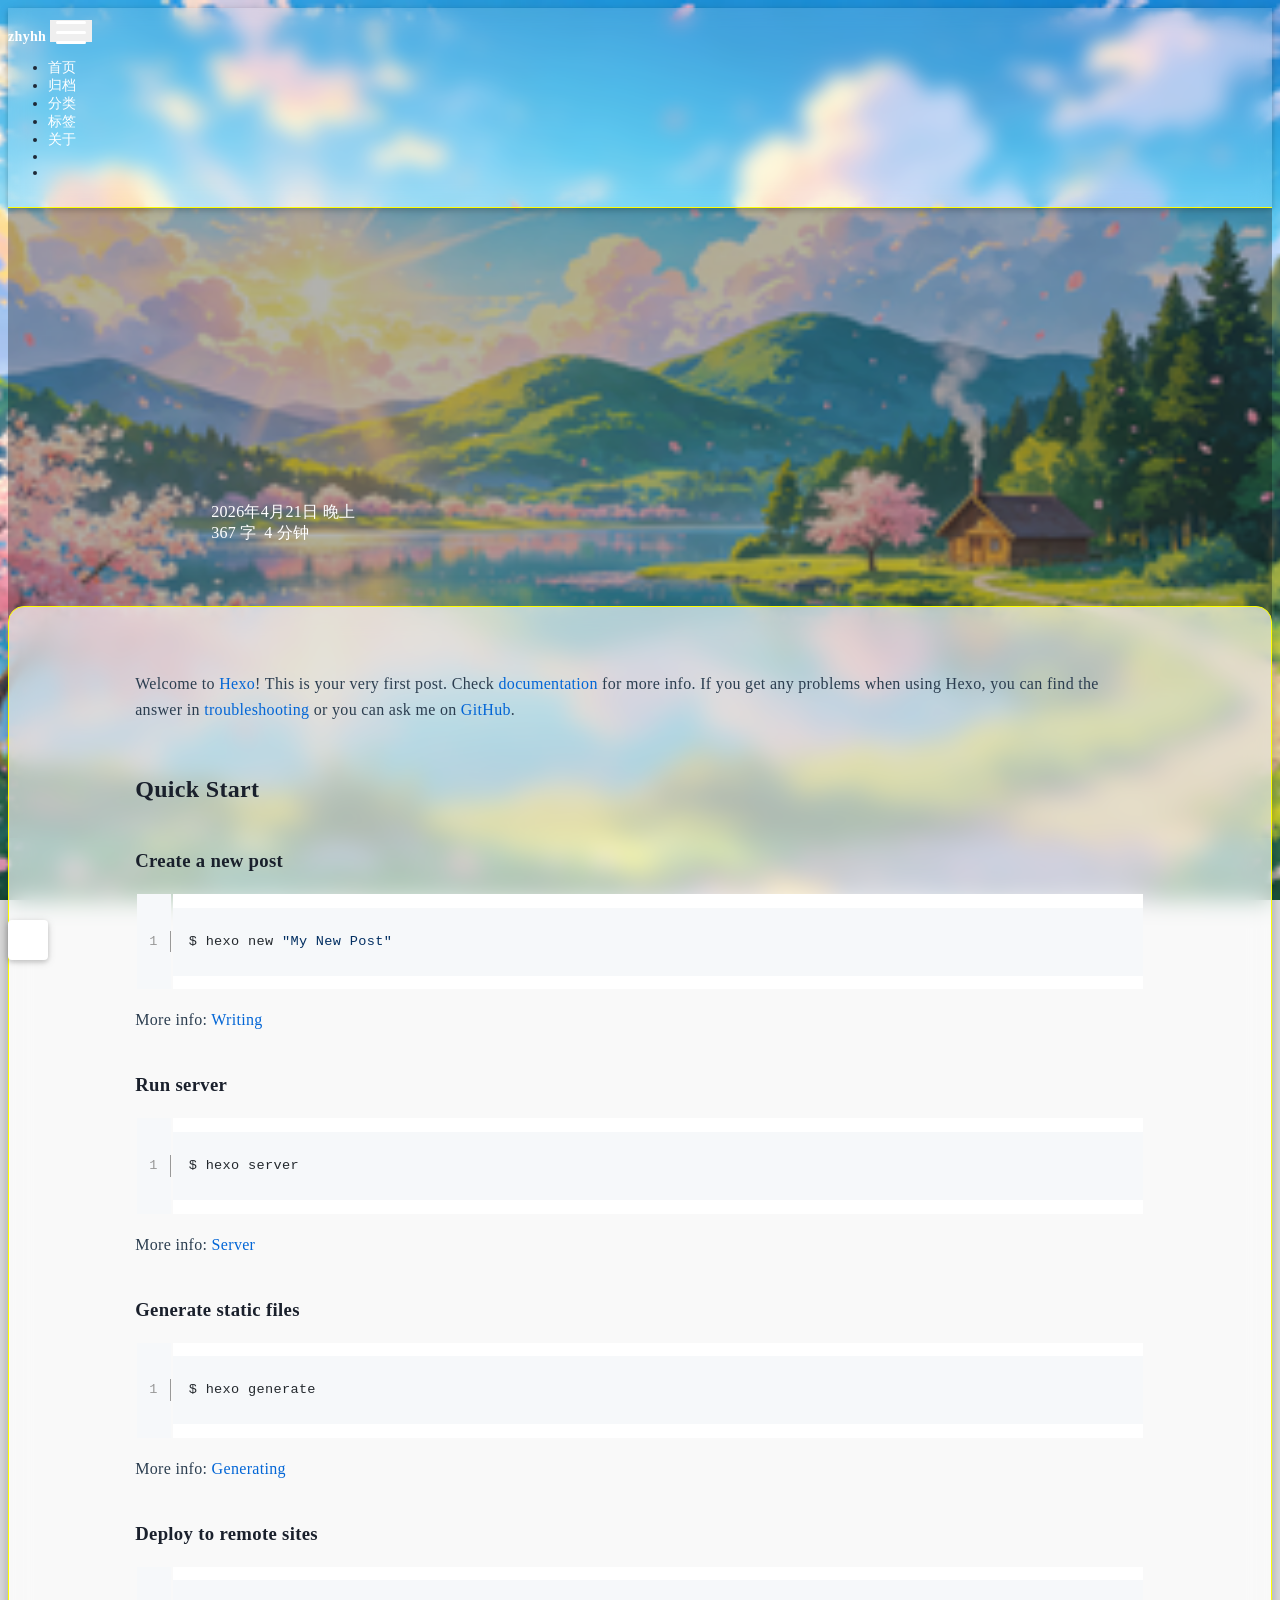
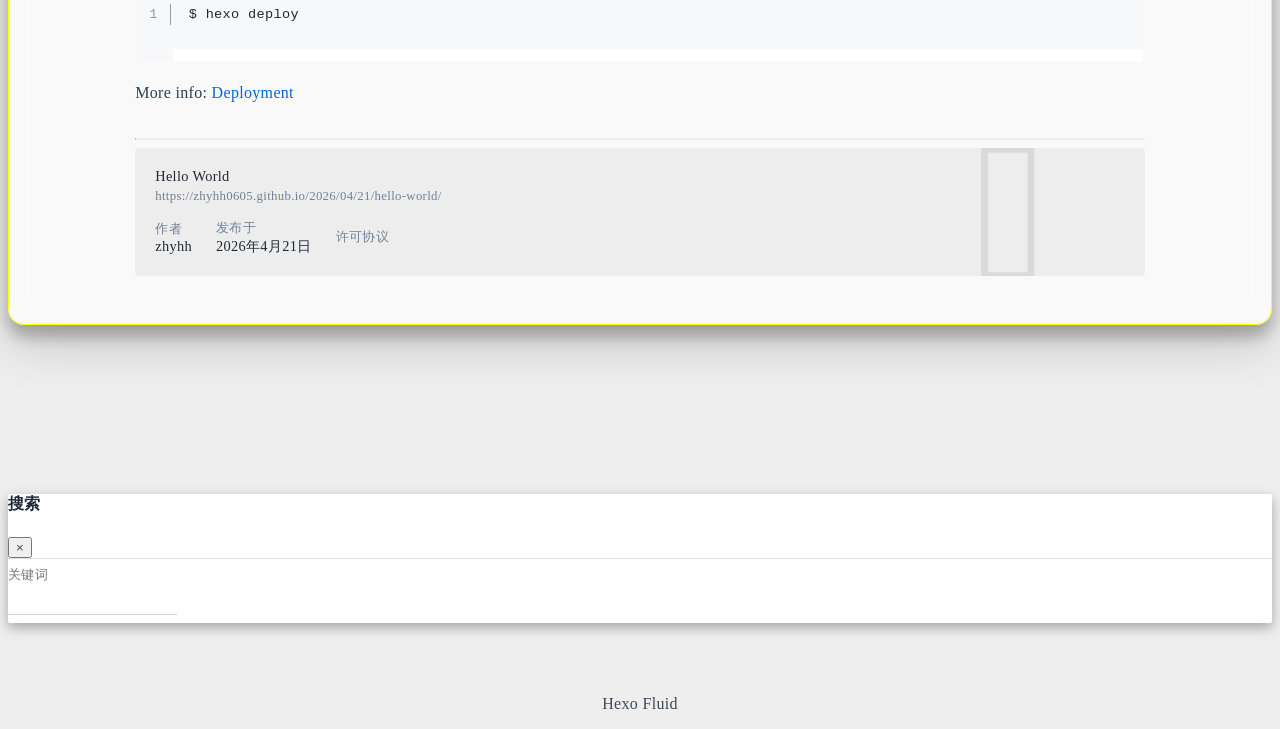
<file: 2026/04/21/hello-world/index.html>
<!DOCTYPE html>
<html lang="zh-CN" data-default-color-scheme=auto>



<head>
  <meta charset="UTF-8">

  <link rel="apple-touch-icon" sizes="76x76" href="/img/fluid.png">
  <link rel="icon" href="/img/fluid.png">
  

  <meta name="viewport" content="width=device-width, initial-scale=1.0, maximum-scale=5.0, shrink-to-fit=no">
  <meta http-equiv="x-ua-compatible" content="ie=edge">
  
  <meta name="theme-color" content="#2f4154">
  <meta name="author" content="zhyhh">
  <meta name="keywords" content="">
  
    <meta name="description" content="Welcome to Hexo! This is your very first post. Check documentation for more info. If you get any problems when using Hexo, you can find the answer in troubleshooting or you can ask me on GitHub. Quick">
<meta property="og:type" content="article">
<meta property="og:title" content="Hello World">
<meta property="og:url" content="https://zhyhh0605.github.io/2026/04/21/hello-world/index.html">
<meta property="og:site_name" content="zhyhh&#39;s blog">
<meta property="og:description" content="Welcome to Hexo! This is your very first post. Check documentation for more info. If you get any problems when using Hexo, you can find the answer in troubleshooting or you can ask me on GitHub. Quick">
<meta property="og:locale" content="zh_CN">
<meta property="article:published_time" content="2026-04-21T13:25:43.655Z">
<meta property="article:modified_time" content="2026-04-21T13:25:43.656Z">
<meta property="article:author" content="zhyhh">
<meta name="twitter:card" content="summary_large_image">
  
  
    <meta name="referrer" content="no-referrer-when-downgrade">
  
  
  <title>Hello World - zhyhh&#39;s blog</title>

  <link  rel="stylesheet" href="https://lib.baomitu.com/twitter-bootstrap/4.6.1/css/bootstrap.min.css" />



  <link  rel="stylesheet" href="https://lib.baomitu.com/github-markdown-css/4.0.0/github-markdown.min.css" />

  <link  rel="stylesheet" href="https://lib.baomitu.com/hint.css/2.7.0/hint.min.css" />

  <link  rel="stylesheet" href="https://lib.baomitu.com/fancybox/3.5.7/jquery.fancybox.min.css" />



<!-- 主题依赖的图标库，不要自行修改 -->
<!-- Do not modify the link that theme dependent icons -->

<link rel="stylesheet" href="//at.alicdn.com/t/c/font_1749284_5i9bdhy70f8.css">



<link rel="stylesheet" href="//at.alicdn.com/t/c/font_1736178_k526ubmyhba.css">


<link  rel="stylesheet" href="/css/main.css" />


  <link id="highlight-css" rel="stylesheet" href="/css/highlight.css" />
  
    <link id="highlight-css-dark" rel="stylesheet" href="/css/highlight-dark.css" />
  



  
<link rel="stylesheet" href="/css/custom.css">



  <script id="fluid-configs">
    var Fluid = window.Fluid || {};
    Fluid.ctx = Object.assign({}, Fluid.ctx)
    var CONFIG = {"hostname":"zhyhh0605.github.io","root":"/","version":"1.9.9","typing":{"enable":true,"typeSpeed":70,"cursorChar":"_","loop":false,"scope":[]},"anchorjs":{"enable":true,"element":"h1,h2,h3,h4,h5,h6","placement":"left","visible":"hover","icon":""},"progressbar":{"enable":true,"height_px":3,"color":"#29d","options":{"showSpinner":false,"trickleSpeed":100}},"code_language":{"enable":true,"default":"TEXT"},"copy_btn":true,"image_caption":{"enable":true},"image_zoom":{"enable":true,"img_url_replace":["",""]},"toc":{"enable":true,"expand_all":true,"placement":"right","headingSelector":"h1,h2,h3,h4,h5,h6","collapseDepth":0},"lazyload":{"enable":true,"loading_img":"/img/loading.gif","onlypost":false,"offset_factor":2},"web_analytics":{"enable":false,"follow_dnt":true,"baidu":null,"google":{"measurement_id":null},"tencent":{"sid":null,"cid":null},"leancloud":{"app_id":null,"app_key":null,"server_url":null,"path":"window.location.pathname","ignore_local":false},"openkounter":{"server_url":"https://open-kounter.mintimate.cn","path":"window.location.pathname","ignore_local":false},"umami":{"src":null,"website_id":null,"domains":null,"start_time":"2024-01-01T00:00:00.000Z","token":null,"api_server":null}},"search_path":"/local-search.xml","include_content_in_search":true};

    if (CONFIG.web_analytics.follow_dnt) {
      var dntVal = navigator.doNotTrack || window.doNotTrack || navigator.msDoNotTrack;
      Fluid.ctx.dnt = dntVal && (dntVal.startsWith('1') || dntVal.startsWith('yes') || dntVal.startsWith('on'));
    }
  </script>
  <script  src="/js/utils.js" ></script>
  <script  src="/js/color-schema.js" ></script>
  


  
<meta name="generator" content="Hexo 8.1.1"></head>


<body>
  

  <header>
    

<div class="header-inner" style="height: 70vh;">
  <nav id="navbar" class="navbar fixed-top  navbar-expand-lg navbar-dark scrolling-navbar">
  <div class="container">
    <a class="navbar-brand" href="/">
      <strong>zhyhh</strong>
    </a>

    <button id="navbar-toggler-btn" class="navbar-toggler" type="button" data-toggle="collapse"
            data-target="#navbarSupportedContent"
            aria-controls="navbarSupportedContent" aria-expanded="false" aria-label="Toggle navigation">
      <div class="animated-icon"><span></span><span></span><span></span></div>
    </button>

    <!-- Collapsible content (desktop) -->
    <div class="collapse navbar-collapse" id="navbarSupportedContent">
      <ul class="navbar-nav ml-auto text-center">
        
          
          
          
          
            <li class="nav-item">
              <a class="nav-link" href="/" target="_self">
                <i class="iconfont icon-home-fill"></i>
                <span>首页</span>
              </a>
            </li>
          
        
          
          
          
          
            <li class="nav-item">
              <a class="nav-link" href="/archives/" target="_self">
                <i class="iconfont icon-archive-fill"></i>
                <span>归档</span>
              </a>
            </li>
          
        
          
          
          
          
            <li class="nav-item">
              <a class="nav-link" href="/categories/" target="_self">
                <i class="iconfont icon-category-fill"></i>
                <span>分类</span>
              </a>
            </li>
          
        
          
          
          
          
            <li class="nav-item">
              <a class="nav-link" href="/tags/" target="_self">
                <i class="iconfont icon-tags-fill"></i>
                <span>标签</span>
              </a>
            </li>
          
        
          
          
          
          
            <li class="nav-item">
              <a class="nav-link" href="/about/" target="_self">
                <i class="iconfont icon-user-fill"></i>
                <span>关于</span>
              </a>
            </li>
          
        
        
          <li class="nav-item" id="search-btn">
            <a class="nav-link" target="_self" href="javascript:;" data-toggle="modal" data-target="#modalSearch" aria-label="Search">
              <i class="iconfont icon-search"></i>
            </a>
          </li>
          
        
        
          <li class="nav-item" id="color-toggle-btn">
            <a class="nav-link" target="_self" href="javascript:;" aria-label="Color Toggle">
              <i class="iconfont icon-dark" id="color-toggle-icon"></i>
            </a>
          </li>
        
      </ul>
    </div>
  </div>
</nav>

<!-- Mobile grid menu overlay -->
<div id="mobile-grid-menu" class="d-lg-none">
  <div class="mobile-grid-menu-inner">
    <div class="container">
      <div class="row">
        
          
          
          
          
            <div class="col-4 mobile-grid-cell">
              <a href="/" target="_self">
                <div class="mobile-grid-item">
                  <i class="iconfont icon-home-fill"></i>
                  <span>首页</span>
                </div>
              </a>
            </div>
          
        
          
          
          
          
            <div class="col-4 mobile-grid-cell">
              <a href="/archives/" target="_self">
                <div class="mobile-grid-item">
                  <i class="iconfont icon-archive-fill"></i>
                  <span>归档</span>
                </div>
              </a>
            </div>
          
        
          
          
          
          
            <div class="col-4 mobile-grid-cell">
              <a href="/categories/" target="_self">
                <div class="mobile-grid-item">
                  <i class="iconfont icon-category-fill"></i>
                  <span>分类</span>
                </div>
              </a>
            </div>
          
        
          
          
          
          
            <div class="col-4 mobile-grid-cell">
              <a href="/tags/" target="_self">
                <div class="mobile-grid-item">
                  <i class="iconfont icon-tags-fill"></i>
                  <span>标签</span>
                </div>
              </a>
            </div>
          
        
          
          
          
          
            <div class="col-4 mobile-grid-cell">
              <a href="/about/" target="_self">
                <div class="mobile-grid-item">
                  <i class="iconfont icon-user-fill"></i>
                  <span>关于</span>
                </div>
              </a>
            </div>
          
        
        
          <div class="col-4 mobile-grid-cell" id="mobile-search-btn">
            <a href="javascript:;" data-toggle="modal" data-target="#modalSearch" aria-label="Search">
              <div class="mobile-grid-item">
                <i class="iconfont icon-search"></i>
                <span>搜索</span>
              </div>
            </a>
          </div>
        
        
          <div class="col-4 mobile-grid-cell" id="mobile-color-toggle-btn"
               data-label-light="开灯"
               data-label-dark="关灯">
            <a href="javascript:;" aria-label="Color Toggle">
              <div class="mobile-grid-item">
                <i class="iconfont icon-dark" id="mobile-color-toggle-icon"></i>
                <span id="mobile-color-toggle-label">关灯</span>
              </div>
            </a>
          </div>
        
      </div>
    </div>
  </div>
</div>

  

<div id="banner" class="banner" parallax=true
     style="background: url('/img/default.png') no-repeat center center; background-size: cover;">
  <div class="full-bg-img">
    <div class="mask flex-center" style="background-color: rgba(0, 0, 0, 0.3)">
      <div class="banner-text text-center fade-in-up">
        <div class="h2">
          
            <span id="subtitle" data-typed-text="Hello World"></span>
          
        </div>

        
          
  <div class="mt-3">
    
    
      <span class="post-meta">
        <i class="iconfont icon-date-fill" aria-hidden="true"></i>
        <time datetime="2026-04-21 21:25" pubdate>
          2026年4月21日 晚上
        </time>
      </span>
    
  </div>

  <div class="mt-1">
    
      <span class="post-meta mr-2">
        <i class="iconfont icon-chart"></i>
        
          367 字
        
      </span>
    

    
      <span class="post-meta mr-2">
        <i class="iconfont icon-clock-fill"></i>
        
        
        
          4 分钟
        
      </span>
    

    
    
      
        <span id="busuanzi_container_page_pv" style="display: none">
          <i class="iconfont icon-eye" aria-hidden="true"></i>
          <span id="busuanzi_value_page_pv"></span> 次
        </span>
        

      
    
  </div>


        
      </div>

      
    </div>
  </div>
</div>



</div>

  </header>

  <main>
    
      

<div class="container-fluid nopadding-x">
  <div class="row nomargin-x">
    <div class="side-col d-none d-lg-block col-lg-2">
      

    </div>

    <div class="col-lg-8 nopadding-x-md">
      <div class="container nopadding-x-md" id="board-ctn">
        <div id="board">
          <article class="post-content mx-auto">
            <h1 id="seo-header">Hello World</h1>
            
            
              <div class="markdown-body">
                
                <p>Welcome to <a target="_blank" rel="noopener" href="https://hexo.io/">Hexo</a>! This is your very first post. Check <a target="_blank" rel="noopener" href="https://hexo.io/docs/">documentation</a> for more info. If you get any problems when using Hexo, you can find the answer in <a target="_blank" rel="noopener" href="https://hexo.io/docs/troubleshooting.html">troubleshooting</a> or you can ask me on <a target="_blank" rel="noopener" href="https://github.com/hexojs/hexo/issues">GitHub</a>.</p>
<h2 id="Quick-Start"><a href="#Quick-Start" class="headerlink" title="Quick Start"></a>Quick Start</h2><h3 id="Create-a-new-post"><a href="#Create-a-new-post" class="headerlink" title="Create a new post"></a>Create a new post</h3><figure class="highlight bash"><table><tr><td class="gutter"><pre><span class="line">1</span><br></pre></td><td class="code"><pre><code class="hljs bash">$ hexo new <span class="hljs-string">&quot;My New Post&quot;</span><br></code></pre></td></tr></table></figure>

<p>More info: <a target="_blank" rel="noopener" href="https://hexo.io/docs/writing.html">Writing</a></p>
<h3 id="Run-server"><a href="#Run-server" class="headerlink" title="Run server"></a>Run server</h3><figure class="highlight bash"><table><tr><td class="gutter"><pre><span class="line">1</span><br></pre></td><td class="code"><pre><code class="hljs bash">$ hexo server<br></code></pre></td></tr></table></figure>

<p>More info: <a target="_blank" rel="noopener" href="https://hexo.io/docs/server.html">Server</a></p>
<h3 id="Generate-static-files"><a href="#Generate-static-files" class="headerlink" title="Generate static files"></a>Generate static files</h3><figure class="highlight bash"><table><tr><td class="gutter"><pre><span class="line">1</span><br></pre></td><td class="code"><pre><code class="hljs bash">$ hexo generate<br></code></pre></td></tr></table></figure>

<p>More info: <a target="_blank" rel="noopener" href="https://hexo.io/docs/generating.html">Generating</a></p>
<h3 id="Deploy-to-remote-sites"><a href="#Deploy-to-remote-sites" class="headerlink" title="Deploy to remote sites"></a>Deploy to remote sites</h3><figure class="highlight bash"><table><tr><td class="gutter"><pre><span class="line">1</span><br></pre></td><td class="code"><pre><code class="hljs bash">$ hexo deploy<br></code></pre></td></tr></table></figure>

<p>More info: <a target="_blank" rel="noopener" href="https://hexo.io/docs/one-command-deployment.html">Deployment</a></p>

                
              </div>
            
            <hr/>
            <div>
              <div class="post-metas my-3">
  
  
</div>


              
  

  <div class="license-box my-3">
    <div class="license-title">
      <div>Hello World</div>
      <div>https://zhyhh0605.github.io/2026/04/21/hello-world/</div>
    </div>
    <div class="license-meta">
      
        <div class="license-meta-item">
          <div>作者</div>
          <div>zhyhh</div>
        </div>
      
      
        <div class="license-meta-item license-meta-date">
          <div>发布于</div>
          <div>2026年4月21日</div>
        </div>
      
      
      
        <div class="license-meta-item">
          <div>许可协议</div>
          <div>
            
              
              
                <a class="print-no-link" target="_blank" href="https://creativecommons.org/licenses/by/4.0/">
                  <span class="hint--top hint--rounded" aria-label="BY - 署名">
                    <i class="iconfont icon-cc-by"></i>
                  </span>
                </a>
              
            
          </div>
        </div>
      
    </div>
    <div class="license-icon iconfont"></div>
  </div>



              
                <div class="post-prevnext my-3">
                  <article class="post-prev col-6">
                    
                    
                  </article>
                  <article class="post-next col-6">
                    
                    
                  </article>
                </div>
              
            </div>

            
          </article>
        </div>
      </div>
    </div>

    <div class="side-col d-none d-lg-block col-lg-2">
      
  <aside class="sidebar" style="margin-left: -1rem">
    <div id="toc">
  <p class="toc-header">
    <i class="iconfont icon-list"></i>
    <span>目录</span>
  </p>
  <div class="toc-body" id="toc-body"></div>
</div>



  </aside>


    </div>
  </div>
</div>





  



  



  



  



  







    

    
      <a id="scroll-top-button" aria-label="TOP" href="#" role="button">
        <i class="iconfont icon-arrowup" aria-hidden="true"></i>
      </a>
    

    
      <div class="modal fade" id="modalSearch" tabindex="-1" role="dialog" aria-labelledby="ModalLabel"
     aria-hidden="true">
  <div class="modal-dialog modal-dialog-scrollable modal-lg" role="document">
    <div class="modal-content">
      <div class="modal-header text-center">
        <h4 class="modal-title w-100 font-weight-bold">搜索</h4>
        <button type="button" id="local-search-close" class="close" data-dismiss="modal" aria-label="Close">
          <span aria-hidden="true">&times;</span>
        </button>
      </div>
      <div class="modal-body mx-3">
        <div class="md-form mb-5">
          <input type="text" id="local-search-input" class="form-control validate">
          <label data-error="x" data-success="v" for="local-search-input">关键词</label>
        </div>
        <div class="list-group" id="local-search-result"></div>
      </div>
    </div>
  </div>
</div>

    

    
  </main>

  <footer>
    <div class="footer-inner">
  
    <div class="footer-content">
       <a href="https://hexo.io" target="_blank" rel="nofollow noopener"><span>Hexo</span></a> <i class="iconfont icon-love"></i> <a href="https://github.com/fluid-dev/hexo-theme-fluid" target="_blank" rel="nofollow noopener"><span>Fluid</span></a> 
    </div>
  
  
  
</div>

  </footer>

  <!-- Scripts -->
  
  <script  src="https://lib.baomitu.com/nprogress/0.2.0/nprogress.min.js" ></script>
  <link  rel="stylesheet" href="https://lib.baomitu.com/nprogress/0.2.0/nprogress.min.css" />

  <script>
    NProgress.configure({"showSpinner":false,"trickleSpeed":100})
    NProgress.start()
    window.addEventListener('load', function() {
      NProgress.done();
    })
  </script>


<script  src="https://lib.baomitu.com/jquery/3.6.4/jquery.min.js" ></script>
<script  src="https://lib.baomitu.com/twitter-bootstrap/4.6.1/js/bootstrap.min.js" ></script>
<script  src="/js/events.js" ></script>
<script  src="/js/plugins.js" ></script>


  <script  src="https://lib.baomitu.com/typed.js/2.0.12/typed.min.js" ></script>
  <script>
    (function (window, document) {
      var typing = Fluid.plugins.typing;
      var subtitle = document.getElementById('subtitle');
      if (!subtitle || !typing) {
        return;
      }
      var text = subtitle.getAttribute('data-typed-text');
      
        typing(text);
      
    })(window, document);
  </script>




  
    <script  src="/js/img-lazyload.js" ></script>
  




  
<script>
  Fluid.utils.createScript('https://lib.baomitu.com/tocbot/4.20.1/tocbot.min.js', function() {
    var toc = jQuery('#toc');
    if (toc.length === 0 || !window.tocbot) { return; }
    var boardCtn = jQuery('#board-ctn');
    var boardTop = boardCtn.offset().top;

    function isExpandAllEnabled() {
      return CONFIG.toc && CONFIG.toc.expand_all === true;
    }
    function expandAllToc() {
      if (!isExpandAllEnabled()) { return; }
      jQuery('#toc-body .tocbot-is-collapsed').removeClass('tocbot-is-collapsed');
    }
    function updateTocToggle($li, $childList) {
      var $toggle = $li.children('.toc-toggle');
      if ($toggle.length === 0) { return; }
      var collapsed = $childList.hasClass('tocbot-is-collapsed');
      $toggle
        .toggleClass('toc-toggle-collapsed', collapsed)
        .toggleClass('toc-toggle-expanded', !collapsed);
    }
    function bindTocToggle() {
      if (!isExpandAllEnabled()) { return; }
      jQuery('#toc-body .toc-list-item').each(function() {
        var $li = jQuery(this);
        var $childList = $li.children('ol');
        if ($childList.length === 0) {
          if ($li.children('.toc-toggle').length === 0) {
            $li.prepend('<span class="toc-toggle toc-toggle-placeholder" aria-hidden="true">›</span>');
          }
          return;
        }

        if ($li.children('.toc-toggle').length === 0) {
          $li.prepend('<span class="toc-toggle toc-toggle-expanded" aria-hidden="true">›</span>');
        }
        updateTocToggle($li, $childList);
      });
      jQuery('#toc-body').off('click.tocToggle').on('click.tocToggle', '.toc-toggle', function(e) {
        e.preventDefault();
        e.stopPropagation();
        var $li = jQuery(this).parent('.toc-list-item');
        var $childList = $li.children('ol');
        if ($childList.length === 0) { return; }
        $childList.toggleClass('tocbot-is-collapsed');
        updateTocToggle($li, $childList);
      });
      if (!window.__tocToggleObserver) {
        window.__tocToggleObserver = new MutationObserver(function(mutations) {
          mutations.forEach(function(mutation) {
            if (mutation.type !== 'attributes' || mutation.attributeName !== 'class') { return; }
            var $list = jQuery(mutation.target);
            var $li = $list.parent('.toc-list-item');
            if ($li.length === 0) { return; }
            updateTocToggle($li, $list);
          });
        });
        jQuery('#toc-body ol').each(function() {
          window.__tocToggleObserver.observe(this, { attributes: true });
        });
      }
    }
    var tocConfig = Object.assign({
      tocSelector     : '#toc-body',
      contentSelector : '.markdown-body',
      linkClass       : 'tocbot-link',
      activeLinkClass : 'tocbot-active-link',
      listClass       : 'tocbot-list',
      isCollapsedClass: 'tocbot-is-collapsed',
      collapsibleClass: 'tocbot-is-collapsible',
      scrollSmooth    : true,
      includeTitleTags: true,
      headingsOffset  : -boardTop,
    }, CONFIG.toc);
    if (isExpandAllEnabled()) {
      tocConfig.collapseDepth = 6;
    }
    window.tocbot.init(tocConfig);
    if (toc.find('.toc-list-item').length > 0) {
      toc.css('visibility', 'visible');
    }
    expandAllToc();
    bindTocToggle();

    Fluid.events.registerRefreshCallback(function() {
      if ('tocbot' in window) {
        tocbot.refresh();
        var toc = jQuery('#toc');
        if (toc.length === 0 || !tocbot) {
          return;
        }
        if (toc.find('.toc-list-item').length > 0) {
          toc.css('visibility', 'visible');
        }
        expandAllToc();
        bindTocToggle();
      }
    });
  });
</script>


  <script src=https://lib.baomitu.com/clipboard.js/2.0.11/clipboard.min.js></script>

  <script>Fluid.plugins.codeWidget();</script>


  
<script>
  Fluid.utils.createScript('https://lib.baomitu.com/anchor-js/5.0.0/anchor.min.js', function() {
    window.anchors.options = {
      placement: CONFIG.anchorjs.placement,
      visible  : CONFIG.anchorjs.visible
    };
    if (CONFIG.anchorjs.icon) {
      window.anchors.options.icon = CONFIG.anchorjs.icon;
    }
    var el = (CONFIG.anchorjs.element || 'h1,h2,h3,h4,h5,h6').split(',');
    var res = [];
    for (var item of el) {
      res.push('.markdown-body > ' + item.trim());
    }
    if (CONFIG.anchorjs.placement === 'left') {
      window.anchors.options.class = 'anchorjs-link-left';
    }
    window.anchors.add(res.join(', '));

    Fluid.events.registerRefreshCallback(function() {
      if ('anchors' in window) {
        anchors.removeAll();
        var el = (CONFIG.anchorjs.element || 'h1,h2,h3,h4,h5,h6').split(',');
        var res = [];
        for (var item of el) {
          res.push('.markdown-body > ' + item.trim());
        }
        if (CONFIG.anchorjs.placement === 'left') {
          anchors.options.class = 'anchorjs-link-left';
        }
        anchors.add(res.join(', '));
      }
    });
  });
</script>


  
<script>
  Fluid.utils.createScript('https://lib.baomitu.com/fancybox/3.5.7/jquery.fancybox.min.js', function() {
    Fluid.plugins.fancyBox();
  });
</script>


  <script>Fluid.plugins.imageCaption();</script>

  <script  src="/js/local-search.js" ></script>

  <script defer src="https://busuanzi.ibruce.info/busuanzi/2.3/busuanzi.pure.mini.js" ></script>




  
<script src="/js/click-firework.js"></script>



<!-- 主题的启动项，将它保持在最底部 -->
<!-- the boot of the theme, keep it at the bottom -->
<script  src="/js/boot.js" ></script>


  

  <noscript>
    <div class="noscript-warning">博客在允许 JavaScript 运行的环境下浏览效果更佳</div>
  </noscript>
</body>
</html>
</file>
<file: css/main.css>
.anchorjs-link {
  text-decoration: none !important;
  transition: opacity 0.2s ease-in-out;
}
.markdown-body h1:hover > .anchorjs-link,
h2:hover > .anchorjs-link,
h3:hover > .anchorjs-link,
h4:hover > .anchorjs-link,
h5:hover > .anchorjs-link,
h6:hover > .anchorjs-link {
  opacity: 1;
}
.banner {
  height: 100%;
  position: relative;
  overflow: hidden;
  cursor: default;
}
.banner .mask {
  position: absolute;
  width: 100%;
  height: 100%;
  background-color: rgba(0,0,0,0.3);
}
.banner[parallax="true"] {
  will-change: transform;
  -webkit-transform-style: preserve-3d;
  -webkit-backface-visibility: hidden;
  transition: transform 0.05s ease-out;
}
@media (max-width: 100vh) {
  .header-inner {
    max-height: 100vw;
  }
  #board {
    margin-top: -1rem !important;
  }
}
@media (max-width: 79.99vh) {
  .scroll-down-bar {
    display: none;
  }
}
#board {
  position: relative;
  margin-top: -2rem;
  padding: 3rem 0;
  background-color: var(--board-bg-color);
  transition: background-color 0.2s ease-in-out;
  border-radius: 0.5rem;
  z-index: 3;
  -webkit-box-shadow: 0 12px 15px 0 rgba(0,0,0,0.24), 0 17px 50px 0 rgba(0,0,0,0.19);
  box-shadow: 0 12px 15px 0 rgba(0,0,0,0.24), 0 17px 50px 0 rgba(0,0,0,0.19);
}
.code-widget {
  display: inline-block;
  background-color: transparent;
  font-size: 0.75rem;
  line-height: 1;
  font-weight: bold;
  padding: 0.3rem 0.1rem 0.1rem 0.1rem;
  position: absolute;
  right: 0.45rem;
  top: 0.15rem;
  z-index: 1;
}
.code-widget-light {
  color: #999;
}
.code-widget-dark {
  color: #bababa;
}
.copy-btn {
  cursor: pointer;
  user-select: none;
  -webkit-appearance: none;
  outline: none;
}
.copy-btn > i {
  font-size: 0.75rem !important;
  font-weight: 400;
  margin-right: 0.15rem;
  opacity: 0;
  transition: opacity 0.2s ease-in-out;
}
.markdown-body pre:hover > .copy-btn > i {
  opacity: 0.9;
}
.markdown-body pre:hover > .copy-btn,
.markdown-body pre:not(:hover) > .copy-btn {
  outline: none;
}
.license-box {
  background-color: rgba(27,31,35,0.05);
  transition: background-color 0.2s ease-in-out;
  border-radius: 4px;
  font-size: 0.9rem;
  overflow: hidden;
  padding: 1.25rem;
  position: relative;
  z-index: 1;
}
.license-box .license-icon {
  position: absolute;
  top: 50%;
  left: 100%;
}
.license-box .license-icon::after {
  content: "\e8e4";
  font-size: 12.5rem;
  line-height: 1;
  opacity: 0.1;
  position: relative;
  left: -0.85em;
  bottom: 0.5em;
  z-index: -1;
}
.license-box .license-title {
  margin-bottom: 1rem;
}
.license-box .license-title div:nth-child(1) {
  line-height: 1.2;
  margin-bottom: 0.25rem;
}
.license-box .license-title div:nth-child(2) {
  color: var(--sec-text-color);
  font-size: 0.8rem;
}
.license-box .license-meta {
  align-items: center;
  display: flex;
  flex-wrap: wrap;
  justify-content: flex-start;
}
.license-box .license-meta .license-meta-item {
  align-items: center;
  justify-content: center;
  margin-right: 1.5rem;
}
.license-box .license-meta .license-meta-item div:nth-child(1) {
  color: var(--sec-text-color);
  font-size: 0.8rem;
  font-weight: normal;
}
.license-box .license-meta .license-meta-item i.iconfont {
  font-size: 1rem;
}
@media (max-width: 575px) and (min-width: 425px) {
  .license-box .license-meta .license-meta-item {
    display: flex;
    justify-content: flex-start;
    flex-wrap: wrap;
    font-size: 0.8rem;
    flex: 0 0 50%;
    max-width: 50%;
    margin-right: 0;
  }
  .license-box .license-meta .license-meta-item div:nth-child(1) {
    margin-right: 0.5rem;
  }
  .license-box .license-meta .license-meta-date {
    order: -1;
  }
}
@media (max-width: 424px) {
  .license-box::after {
    top: -65px;
  }
  .license-box .license-meta {
    flex-direction: column;
    align-items: flex-start;
  }
  .license-box .license-meta .license-meta-item {
    display: flex;
    flex-wrap: wrap;
    font-size: 0.8rem;
  }
  .license-box .license-meta .license-meta-item div:nth-child(1) {
    margin-right: 0.5rem;
  }
}
.footer-inner {
  padding: 3rem 0 1rem 0;
  text-align: center;
}
.footer-inner > div:not(:first-child) {
  margin: 0.25rem 0;
  font-size: 0.85rem;
}
.footer-inner .statistics {
  display: flex;
  flex-direction: row;
  justify-content: center;
}
.footer-inner .statistics > span {
  flex: 1;
  margin: 0 0.25rem;
}
.footer-inner .statistics > *:nth-last-child(2):first-child {
  text-align: right;
}
.footer-inner .statistics > *:nth-last-child(2):first-child ~ * {
  text-align: left;
}
.footer-inner .beian {
  display: flex;
  flex-direction: row;
  justify-content: center;
}
.footer-inner .beian > * {
  margin: 0 0.25rem;
}
.footer-inner .beian-police {
  position: relative;
  overflow: hidden;
  display: inline-flex;
  align-items: center;
  justify-content: left;
}
.footer-inner .beian-police img {
  margin-right: 3px;
  width: 1rem;
  height: 1rem;
  margin-bottom: 0.1rem;
}
@media (max-width: 424px) {
  .footer-inner .statistics {
    flex-direction: column;
  }
  .footer-inner .statistics > *:nth-last-child(2):first-child {
    text-align: center;
  }
  .footer-inner .statistics > *:nth-last-child(2):first-child ~ * {
    text-align: center;
  }
  .footer-inner .beian {
    flex-direction: column;
  }
  .footer-inner .beian .beian-police {
    justify-content: center;
  }
  .footer-inner .beian > *:nth-last-child(2):first-child {
    text-align: center;
  }
  .footer-inner .beian > *:nth-last-child(2):first-child ~ * {
    text-align: center;
  }
}
sup > a::before,
.footnote-text::before {
  display: block;
  content: "";
  margin-top: -5rem;
  height: 5rem;
  width: 1px;
  visibility: hidden;
}
sup > a::before,
.footnote-text::before {
  display: inline-block;
}
.footnote-item::before {
  display: block;
  content: "";
  margin-top: -5rem;
  height: 5rem;
  width: 1px;
  visibility: hidden;
}
.footnote-list ol {
  list-style-type: none;
  counter-reset: sectioncounter;
  padding-left: 0.5rem;
  font-size: 0.95rem;
}
.footnote-list ol li:before {
  font-family: "Helvetica Neue", monospace, "Monaco";
  content: "[" counter(sectioncounter) "]";
  counter-increment: sectioncounter;
}
.footnote-list ol li+li {
  margin-top: 0.5rem;
}
.footnote-text {
  padding-left: 0.5em;
}
.navbar {
  background-color: transparent;
  font-size: 0.875rem;
  box-shadow: 0 2px 5px 0 rgba(0,0,0,0.16), 0 2px 10px 0 rgba(0,0,0,0.12);
  -webkit-box-shadow: 0 2px 5px 0 rgba(0,0,0,0.16), 0 2px 10px 0 rgba(0,0,0,0.12);
}
.navbar .navbar-brand {
  color: var(--navbar-text-color);
}
.navbar .navbar-toggler .animated-icon span {
  background-color: var(--navbar-text-color);
}
.navbar .nav-item .nav-link {
  display: block;
  color: var(--navbar-text-color);
  transition: color 0.2s ease-in-out, background-color 0.2s ease-in-out;
}
.navbar .nav-item .nav-link:hover {
  color: var(--link-hover-color);
}
.navbar .nav-item .nav-link:focus {
  color: var(--navbar-text-color);
}
.navbar .nav-item .nav-link i {
  font-size: 0.875rem;
  line-height: inherit;
}
.navbar .nav-item .nav-link i:only-child {
  margin: 0 0.2rem;
}
.navbar .navbar-toggler {
  border-width: 0;
  outline: 0;
}
.navbar.scrolling-navbar {
  will-change: background, padding;
  -webkit-transition: background 0.5s ease-in-out, padding 0.5s ease-in-out;
  transition: background 0.5s ease-in-out, padding 0.5s ease-in-out;
}
@media (min-width: 600px) {
  .navbar.scrolling-navbar {
    padding-top: 12px;
    padding-bottom: 12px;
  }
  .navbar.scrolling-navbar .navbar-nav > li {
    -webkit-transition-duration: 1s;
    transition-duration: 1s;
  }
}
.navbar.scrolling-navbar.top-nav-collapse {
  padding-top: 5px;
  padding-bottom: 5px;
}
.navbar .dropdown-menu {
  font-size: 0.875rem;
  color: var(--navbar-text-color);
  background-color: rgba(0,0,0,0.3);
  border: none;
  min-width: 8rem;
  -webkit-transition: background 0.5s ease-in-out, padding 0.5s ease-in-out;
  transition: background 0.5s ease-in-out, padding 0.5s ease-in-out;
}
@media (max-width: 991.98px) {
  .navbar .dropdown-menu {
    text-align: center;
  }
}
.navbar .dropdown-item {
  color: var(--navbar-text-color);
}
.navbar .dropdown-item:hover,
.navbar .dropdown-item:focus {
  color: var(--link-hover-color);
  background-color: rgba(0,0,0,0.1);
}
@media (min-width: 992px) {
  .navbar .dropdown:hover > .dropdown-menu {
    display: block;
  }
  .navbar .dropdown > .dropdown-toggle:active {
    pointer-events: none;
  }
  .navbar .dropdown-menu {
    top: 95%;
  }
}
.navbar .animated-icon {
  width: 30px;
  height: 20px;
  position: relative;
  margin: 0;
  -webkit-transform: rotate(0deg);
  -moz-transform: rotate(0deg);
  -o-transform: rotate(0deg);
  transform: rotate(0deg);
  -webkit-transition: 0.5s ease-in-out;
  -moz-transition: 0.5s ease-in-out;
  -o-transition: 0.5s ease-in-out;
  transition: 0.5s ease-in-out;
  cursor: pointer;
}
.navbar .animated-icon span {
  display: block;
  position: absolute;
  height: 3px;
  width: 100%;
  border-radius: 9px;
  opacity: 1;
  left: 0;
  -webkit-transform: rotate(0deg);
  -moz-transform: rotate(0deg);
  -o-transform: rotate(0deg);
  transform: rotate(0deg);
  -webkit-transition: 0.25s ease-in-out;
  -moz-transition: 0.25s ease-in-out;
  -o-transition: 0.25s ease-in-out;
  transition: 0.25s ease-in-out;
  background: #fff;
}
.navbar .animated-icon span:nth-child(1) {
  top: 0;
}
.navbar .animated-icon span:nth-child(2) {
  top: 10px;
}
.navbar .animated-icon span:nth-child(3) {
  top: 20px;
}
.navbar .animated-icon.open span:nth-child(1) {
  top: 11px;
  -webkit-transform: rotate(135deg);
  -moz-transform: rotate(135deg);
  -o-transform: rotate(135deg);
  transform: rotate(135deg);
}
.navbar .animated-icon.open span:nth-child(2) {
  opacity: 0;
  left: -60px;
}
.navbar .animated-icon.open span:nth-child(3) {
  top: 11px;
  -webkit-transform: rotate(-135deg);
  -moz-transform: rotate(-135deg);
  -o-transform: rotate(-135deg);
  transform: rotate(-135deg);
}
@supports (-webkit-backdrop-filter: blur(3px)) or (backdrop-filter: blur(3px)) {
  .navbar .dropdown-collapse,
  .top-nav-collapse,
  .navbar-col-show {
    background: rgba(47,65,84,0.7);
    -webkit-backdrop-filter: blur(3px);
    backdrop-filter: blur(3px);
  }
}
@supports not ((-webkit-backdrop-filter: blur(3px)) or (backdrop-filter: blur(3px))) {
  .navbar .dropdown-collapse,
  .top-nav-collapse,
  .navbar-col-show {
    background: #2f4154;
  }
}
@media (max-width: 767px) {
  .navbar {
    font-size: 1rem;
    line-height: 2.5rem;
  }
}
.banner-text {
  color: var(--subtitle-color);
  max-width: calc(960px - 6rem);
  width: 80%;
  overflow-wrap: break-word;
}
.banner-text .typed-cursor {
  margin: 0 0.2rem;
}
@media (max-width: 767px) {
  #subtitle,
  .typed-cursor {
    font-size: 1.5rem;
  }
}
@media (max-width: 575px) {
  .banner-text {
    font-size: 0.9rem;
  }
  #subtitle,
  .typed-cursor {
    font-size: 1.35rem;
  }
}
#mobile-grid-menu {
  display: block;
  position: fixed;
  top: 0;
  left: 0;
  right: 0;
  bottom: 0;
  z-index: 1029;
  overflow-y: auto;
  -webkit-overflow-scrolling: touch;
  pointer-events: none;
  opacity: 0;
  transform: translateY(-12px);
  transition: opacity 0.18s ease, transform 0.18s ease;
  will-change: opacity, transform;
/* 若浏览器支持 backdrop-filter，则启用毛玻璃 */
/* 若浏览器器不支持，则使用透明 */
}
@supports (-webkit-backdrop-filter: blur(3px)) or (backdrop-filter: blur(3px)) {
  #mobile-grid-menu {
    background: rgba(47,65,84,0.7);
    -webkit-backdrop-filter: blur(3px);
    backdrop-filter: blur(3px);
  }
}
@supports not ((-webkit-backdrop-filter: blur(3px)) or (backdrop-filter: blur(3px))) {
  #mobile-grid-menu {
    background: #2f4154;
  }
}
#mobile-grid-menu.show {
  pointer-events: auto;
  opacity: 1;
  transform: translateY(0);
}
#mobile-grid-menu.show .mobile-grid-cell,
#mobile-grid-menu.show .mobile-grid-group-header {
  animation: mobile-grid-cell-in 0.18s ease both;
}
#mobile-grid-menu .mobile-grid-menu-inner {
  padding-top: 70px;
  padding-bottom: 2rem;
}
#mobile-grid-menu .mobile-grid-group-header {
  color: var(--navbar-text-color);
  font-size: 0.8rem;
  opacity: 0.6;
  text-transform: uppercase;
  letter-spacing: 0.05em;
  padding: 1rem 15px 0.4rem;
  border-top: 1px solid rgba(255,255,255,0.1);
  margin-top: 0.5rem;
}
#mobile-grid-menu .mobile-grid-group-header:first-child {
  border-top: none;
  margin-top: 0;
}
#mobile-grid-menu .mobile-grid-group-header i {
  margin-right: 0.3rem;
  font-size: 0.8rem;
}
#mobile-grid-menu .mobile-grid-cell {
  padding: 0.5rem;
}
#mobile-grid-menu .mobile-grid-item {
  display: flex;
  flex-direction: column;
  align-items: center;
  justify-content: center;
  padding: 1rem 0.5rem;
  border-radius: 12px;
  background-color: rgba(255,255,255,0.08);
  transition: background-color 0.2s ease-in-out, transform 0.15s ease-in-out;
  cursor: pointer;
  min-height: 80px;
}
#mobile-grid-menu .mobile-grid-item:hover,
#mobile-grid-menu .mobile-grid-item:active {
  background-color: rgba(255,255,255,0.18);
  transform: scale(0.96);
}
#mobile-grid-menu .mobile-grid-item i {
  font-size: 1.6rem;
  color: var(--navbar-text-color);
  margin-bottom: 0.4rem;
  line-height: 1;
}
#mobile-grid-menu .mobile-grid-item span {
  font-size: 0.78rem;
  color: var(--navbar-text-color);
  text-align: center;
  line-height: 1.2;
  word-break: break-word;
}
#mobile-grid-menu a {
  text-decoration: none;
  color: var(--navbar-text-color);
}
#mobile-grid-menu a:hover {
  color: var(--navbar-text-color);
}
@media (max-width: 991.98px) {
  #navbarSupportedContent {
    display: none !important;
  }
}
.modal-dialog .modal-content {
  background-color: var(--board-bg-color);
  border: 0;
  border-radius: 0.125rem;
  -webkit-box-shadow: 0 5px 11px 0 rgba(0,0,0,0.18), 0 4px 15px 0 rgba(0,0,0,0.15);
  box-shadow: 0 5px 11px 0 rgba(0,0,0,0.18), 0 4px 15px 0 rgba(0,0,0,0.15);
}
.modal-dialog .modal-content .modal-header {
  border-bottom-color: var(--line-color);
  transition: border-bottom-color 0.2s ease-in-out;
}
.close {
  color: var(--text-color);
}
.close:hover {
  color: var(--link-hover-color);
}
.close:focus {
  outline: 0;
}
.modal-dialog .modal-content .modal-header {
  border-top-left-radius: 0.125rem;
  border-top-right-radius: 0.125rem;
  border-bottom: 1px solid #dee2e6;
}
.md-form {
  position: relative;
  margin-top: 1.5rem;
  margin-bottom: 1.5rem;
}
.md-form input[type] {
  -webkit-box-sizing: content-box;
  box-sizing: content-box;
  background-color: transparent;
  border: none;
  border-bottom: 1px solid #ced4da;
  border-radius: 0;
  outline: none;
  -webkit-box-shadow: none;
  box-shadow: none;
  transition: border-color 0.15s ease-in-out, box-shadow 0.15s ease-in-out, -webkit-box-shadow 0.15s ease-in-out;
}
.md-form input[type]:focus:not([readonly]) {
  border-bottom: 1px solid #4285f4;
  -webkit-box-shadow: 0 1px 0 0 #4285f4;
  box-shadow: 0 1px 0 0 #4285f4;
}
.md-form input[type]:focus:not([readonly]) + label {
  color: #4285f4;
}
.md-form input[type].valid,
.md-form input[type]:focus.valid {
  border-bottom: 1px solid #00c851;
  -webkit-box-shadow: 0 1px 0 0 #00c851;
  box-shadow: 0 1px 0 0 #00c851;
}
.md-form input[type].valid + label,
.md-form input[type]:focus.valid + label {
  color: #00c851;
}
.md-form input[type].invalid,
.md-form input[type]:focus.invalid {
  border-bottom: 1px solid #f44336;
  -webkit-box-shadow: 0 1px 0 0 #f44336;
  box-shadow: 0 1px 0 0 #f44336;
}
.md-form input[type].invalid + label,
.md-form input[type]:focus.invalid + label {
  color: #f44336;
}
.md-form input[type].validate {
  margin-bottom: 2.5rem;
}
.md-form input[type].form-control {
  height: auto;
  padding: 0.6rem 0 0.4rem 0;
  margin: 0 0 0.5rem 0;
  color: var(--text-color);
  background-color: transparent;
  border-radius: 0;
}
.md-form label {
  font-size: 0.8rem;
  position: absolute;
  top: -1rem;
  left: 0;
  color: #757575;
  cursor: text;
  transition: color 0.2s ease-out;
}
.modal-open[style] {
  padding-right: 0 !important;
  overflow: auto;
}
.modal-open[style] #navbar[style] {
  padding-right: 1rem !important;
}
#nprogress .bar {
  height: 3px !important;
  background-color: #29d !important;
}
#nprogress .peg {
  box-shadow: 0 0 14px #29d, 0 0 8px #29d !important;
}
@media (max-width: 575px) {
  #nprogress .bar {
    display: none;
  }
}
.noscript-warning {
  background-color: #f55;
  color: #fff;
  font-family: sans-serif;
  font-size: 1rem;
  font-weight: bold;
  position: fixed;
  left: 0;
  bottom: 0;
  text-align: center;
  width: 100%;
  z-index: 99;
}
.pagination {
  margin-top: 3rem;
  justify-content: center;
}
.pagination .space {
  align-self: flex-end;
}
.pagination .page-number,
.pagination .current,
.pagination .extend {
  outline: 0;
  border: 0;
  background-color: transparent;
  font-size: 0.9rem;
  padding: 0.5rem 0.75rem;
  line-height: 1.25;
  border-radius: 0.125rem;
}
.pagination .page-number {
  margin: 0 0.05rem;
}
.pagination .page-number:hover,
.pagination .current {
  transition: background-color 0.2s ease-in-out;
  background-color: var(--link-hover-bg-color);
}
.qr-trigger {
  cursor: pointer;
  position: relative;
}
.qr-trigger:hover .qr-img {
  display: block;
  transition: all 0.3s;
}
.qr-img {
  max-width: 12rem;
  position: absolute;
  right: -5.25rem;
  z-index: 99;
  display: none;
  border-radius: 0.2rem;
  background-color: transparent;
  box-shadow: 0 0 20px -5px rgba(158,158,158,0.2);
}
.scroll-down-bar {
  position: absolute;
  width: 100%;
  height: 6rem;
  text-align: center;
  cursor: pointer;
  bottom: 0;
}
.scroll-down-bar i.iconfont {
  font-size: 2rem;
  font-weight: bold;
  display: inline-block;
  position: relative;
  padding-top: 2rem;
  color: var(--subtitle-color);
  transform: translateZ(0);
  animation: scroll-down 1.5s infinite;
}
#scroll-top-button {
  position: fixed;
  z-index: 99;
  background: var(--board-bg-color);
  transition: background-color 0.2s ease-in-out, bottom 0.3s ease;
  border-radius: 4px;
  min-width: 40px;
  min-height: 40px;
  bottom: -60px;
  outline: none;
  display: flex;
  display: -webkit-flex;
  align-items: center;
  box-shadow: 0 2px 5px 0 rgba(0,0,0,0.16), 0 2px 10px 0 rgba(0,0,0,0.12);
}
#scroll-top-button i {
  font-size: 32px;
  margin: auto;
  color: var(--sec-text-color);
}
#scroll-top-button:hover i,
#scroll-top-button:active i {
  animation-name: scroll-top;
  animation-duration: 1s;
  animation-delay: 0.1s;
  animation-timing-function: ease-in-out;
  animation-iteration-count: infinite;
  animation-fill-mode: forwards;
  animation-direction: alternate;
}
#local-search-result .search-list-title {
  border-left: 3px solid #0d47a1;
}
#local-search-result .search-list-content {
  padding: 0 1.25rem;
}
#local-search-result .search-word {
  color: #ff4500;
}
#toc {
  visibility: hidden;
}
.toc-header {
  margin-bottom: 0.5rem;
  font-weight: bold;
  line-height: 1.2;
}
.toc-header,
.toc-header > i {
  font-size: 1.25rem;
}
.toc-body {
  max-height: 75vh;
  overflow-y: auto;
  overflow: -moz-scrollbars-none;
  -ms-overflow-style: none;
}
.toc-body ol {
  list-style: none;
  padding-inline-start: 1rem;
}
.toc-body::-webkit-scrollbar {
  display: none;
}
.tocbot-list {
  position: relative;
}
.tocbot-list ol {
  list-style: none;
  padding-left: 1rem;
}
.tocbot-list a {
  font-size: 0.95rem;
}
.tocbot-list ol a {
  font-size: 0.85rem;
}
.tocbot-link {
  color: var(--text-color);
}
.toc-toggle {
  display: inline-block;
  width: 0.7rem;
  text-align: center;
  margin-right: 0.15rem;
  cursor: pointer;
  user-select: none;
  color: var(--text-color);
  font-size: 0.9rem;
  line-height: 1;
  transition: transform 0.2s ease-in-out;
}
.toc-toggle.toc-toggle-collapsed {
  transform: rotate(0deg);
}
.toc-toggle.toc-toggle-expanded {
  transform: rotate(90deg);
}
.toc-toggle.toc-toggle-placeholder {
  visibility: hidden;
  pointer-events: none;
  cursor: default;
  transform: none;
}
.tocbot-active-link {
  font-weight: bold;
  color: var(--link-hover-color);
}
.tocbot-is-collapsed {
  max-height: 0;
}
.tocbot-is-collapsible {
  overflow: hidden;
  transition: all 0.3s ease-in-out;
}
.toc-list-item {
  padding: 0.1rem 0;
  white-space: nowrap;
  overflow: hidden;
  text-overflow: ellipsis;
}
.toc-list-item.is-active-li::before {
  height: 1rem;
  margin: 0.25rem 0;
  visibility: visible;
}
.toc-list-item::before {
  width: 0.15rem;
  height: 0.2rem;
  position: absolute;
  left: 0.25rem;
  content: "";
  border-radius: 2px;
  margin: 0.65rem 0;
  background: var(--link-hover-color);
  visibility: hidden;
  transition: height 0.1s ease-in-out, margin 0.1s ease-in-out, visibility 0.1s ease-in-out;
}
.sidebar {
  position: -webkit-sticky;
  position: sticky;
  top: 2rem;
  padding: 3rem 0;
}
html {
  font-size: 16px;
  letter-spacing: 0.02em;
}
html,
body {
  height: 100%;
  font-family: var(--font-family-sans-serif);
  overflow-wrap: break-word;
}
body {
  transition: color 0.2s ease-in-out, background-color 0.2s ease-in-out;
  background-color: var(--body-bg-color);
  color: var(--text-color);
  -webkit-font-smoothing: antialiased;
  -moz-osx-font-smoothing: grayscale;
}
body a {
  color: var(--text-color);
  text-decoration: none;
  cursor: pointer;
  transition: color 0.2s ease-in-out, background-color 0.2s ease-in-out;
}
body a:hover {
  color: var(--link-hover-color);
  text-decoration: none;
  transition: color 0.2s ease-in-out, background-color 0.2s ease-in-out;
}
code {
  color: inherit;
}
table {
  font-size: inherit;
  color: var(--post-text-color);
}
img[lazyload] {
  object-fit: cover;
}
*[align="left"] {
  text-align: left;
}
*[align="center"] {
  text-align: center;
}
*[align="right"] {
  text-align: right;
}
::-webkit-scrollbar {
  width: 6px;
  height: 6px;
}
::-webkit-scrollbar-thumb {
  background-color: var(--scrollbar-color);
  border-radius: 6px;
}
::-webkit-scrollbar-thumb:hover {
  background-color: var(--scrollbar-hover-color);
}
::-webkit-scrollbar-corner {
  background-color: transparent;
}
label {
  margin-bottom: 0;
}
i.iconfont {
  font-size: 1em;
  line-height: 1;
}
body.mobile-menu-open {
  overflow: hidden;
}
:root {
  --color-mode: "light";
  --body-bg-color: #eee;
  --board-bg-color: #fff;
  --text-color: #3c4858;
  --sec-text-color: #718096;
  --post-text-color: #2c3e50;
  --post-heading-color: #1a202c;
  --post-link-color: #0366d6;
  --link-hover-color: #30a9de;
  --link-hover-bg-color: #f8f9fa;
  --line-color: #eaecef;
  --navbar-bg-color: #2f4154;
  --navbar-text-color: #fff;
  --subtitle-color: #fff;
  --scrollbar-color: #c4c6c9;
  --scrollbar-hover-color: #a6a6a6;
  --button-bg-color: transparent;
  --button-hover-bg-color: #f2f3f5;
  --highlight-bg-color: #f6f8fa;
  --inlinecode-bg-color: rgba(175,184,193,0.2);
  --fold-title-color: #3c4858;
  --fold-border-color: #eaecef;
}
@media (prefers-color-scheme: dark) {
  :root {
    --color-mode: "dark";
  }
  :root:not([data-user-color-scheme]) {
    --body-bg-color: #181c27;
    --board-bg-color: #252d38;
    --text-color: #c4c6c9;
    --sec-text-color: #a7a9ad;
    --post-text-color: #c4c6c9;
    --post-heading-color: #c4c6c9;
    --post-link-color: #1589e9;
    --link-hover-color: #30a9de;
    --link-hover-bg-color: #364151;
    --line-color: #435266;
    --navbar-bg-color: #1f3144;
    --navbar-text-color: #d0d0d0;
    --subtitle-color: #d0d0d0;
    --scrollbar-color: #687582;
    --scrollbar-hover-color: #9da8b3;
    --button-bg-color: transparent;
    --button-hover-bg-color: #46647e;
    --highlight-bg-color: #303030;
    --inlinecode-bg-color: rgba(99,110,123,0.4);
    --fold-title-color: #c4c6c9;
    --fold-border-color: #435266;
  }
  :root:not([data-user-color-scheme]) img {
    -webkit-filter: brightness(0.9);
    filter: brightness(0.9);
    transition: filter 0.2s ease-in-out;
  }
  @supports (-webkit-backdrop-filter: blur(3px)) or (backdrop-filter: blur(3px)) {
    :root:not([data-user-color-scheme]) .navbar .dropdown-collapse,
    :root:not([data-user-color-scheme]) .top-nav-collapse,
    :root:not([data-user-color-scheme]) .navbar-col-show {
      background: rgba(31,49,68,0.7);
      -webkit-backdrop-filter: blur(3px);
      backdrop-filter: blur(3px);
    }
  }
  @supports not ((-webkit-backdrop-filter: blur(3px)) or (backdrop-filter: blur(3px))) {
    :root:not([data-user-color-scheme]) .navbar .dropdown-collapse,
    :root:not([data-user-color-scheme]) .top-nav-collapse,
    :root:not([data-user-color-scheme]) .navbar-col-show {
      background: #1f3144;
    }
  }
  :root:not([data-user-color-scheme]) .license-box {
    background-color: rgba(62,75,94,0.35);
    transition: background-color 0.2s ease-in-out;
  }
  :root:not([data-user-color-scheme]) .gt-comment-admin .gt-comment-content {
    background-color: transparent;
    transition: background-color 0.2s ease-in-out;
  }
}
@media not print {
  [data-user-color-scheme="dark"] {
    --body-bg-color: #181c27;
    --board-bg-color: #252d38;
    --text-color: #c4c6c9;
    --sec-text-color: #a7a9ad;
    --post-text-color: #c4c6c9;
    --post-heading-color: #c4c6c9;
    --post-link-color: #1589e9;
    --link-hover-color: #30a9de;
    --link-hover-bg-color: #364151;
    --line-color: #435266;
    --navbar-bg-color: #1f3144;
    --navbar-text-color: #d0d0d0;
    --subtitle-color: #d0d0d0;
    --scrollbar-color: #687582;
    --scrollbar-hover-color: #9da8b3;
    --button-bg-color: transparent;
    --button-hover-bg-color: #46647e;
    --highlight-bg-color: #303030;
    --inlinecode-bg-color: rgba(99,110,123,0.4);
    --fold-title-color: #c4c6c9;
    --fold-border-color: #435266;
  }
  [data-user-color-scheme="dark"] img {
    -webkit-filter: brightness(0.9);
    filter: brightness(0.9);
    transition: filter 0.2s ease-in-out;
  }
  @supports (-webkit-backdrop-filter: blur(3px)) or (backdrop-filter: blur(3px)) {
    [data-user-color-scheme="dark"] .navbar .dropdown-collapse,
    [data-user-color-scheme="dark"] .top-nav-collapse,
    [data-user-color-scheme="dark"] .navbar-col-show {
      background: rgba(31,49,68,0.7);
      -webkit-backdrop-filter: blur(3px);
      backdrop-filter: blur(3px);
    }
  }
  @supports not ((-webkit-backdrop-filter: blur(3px)) or (backdrop-filter: blur(3px))) {
    [data-user-color-scheme="dark"] .navbar .dropdown-collapse,
    [data-user-color-scheme="dark"] .top-nav-collapse,
    [data-user-color-scheme="dark"] .navbar-col-show {
      background: #1f3144;
    }
  }
  [data-user-color-scheme="dark"] .license-box {
    background-color: rgba(62,75,94,0.35);
    transition: background-color 0.2s ease-in-out;
  }
  [data-user-color-scheme="dark"] .gt-comment-admin .gt-comment-content {
    background-color: transparent;
    transition: background-color 0.2s ease-in-out;
  }
}
@media print {
  :root {
    --color-mode: "light";
  }
}
.fade-in-up {
  -webkit-animation-name: fade-in-up;
  animation-name: fade-in-up;
}
.hidden-mobile {
  display: block;
}
.visible-mobile {
  display: none;
}
@media (max-width: 575px) {
  .hidden-mobile {
    display: none;
  }
  .visible-mobile {
    display: block;
  }
}
.nomargin-x {
  margin-left: 0 !important;
  margin-right: 0 !important;
}
.nopadding-x {
  padding-left: 0 !important;
  padding-right: 0 !important;
}
@media (max-width: 767px) {
  .nopadding-x-md {
    padding-left: 0 !important;
    padding-right: 0 !important;
  }
}
.flex-center {
  display: -webkit-box;
  display: -ms-flexbox;
  display: flex;
  -webkit-box-align: center;
  -ms-flex-align: center;
  align-items: center;
  -webkit-box-pack: center;
  -ms-flex-pack: center;
  justify-content: center;
  height: 100%;
}
.hover-with-bg {
  display: inline-block;
  line-height: 1;
}
.hover-with-bg:hover {
  background-color: var(--link-hover-bg-color);
  transition-duration: 0.2s;
  transition-timing-function: ease-in-out;
  border-radius: 0.2rem;
}
@-moz-keyframes fade-in-up {
  from {
    opacity: 0;
    -webkit-transform: translate3d(0, 100%, 0);
    transform: translate3d(0, 100%, 0);
  }
  to {
    opacity: 1;
    -webkit-transform: translate3d(0, 0, 0);
    transform: translate3d(0, 0, 0);
  }
}
@-webkit-keyframes fade-in-up {
  from {
    opacity: 0;
    -webkit-transform: translate3d(0, 100%, 0);
    transform: translate3d(0, 100%, 0);
  }
  to {
    opacity: 1;
    -webkit-transform: translate3d(0, 0, 0);
    transform: translate3d(0, 0, 0);
  }
}
@-o-keyframes fade-in-up {
  from {
    opacity: 0;
    -webkit-transform: translate3d(0, 100%, 0);
    transform: translate3d(0, 100%, 0);
  }
  to {
    opacity: 1;
    -webkit-transform: translate3d(0, 0, 0);
    transform: translate3d(0, 0, 0);
  }
}
@keyframes fade-in-up {
  from {
    opacity: 0;
    -webkit-transform: translate3d(0, 100%, 0);
    transform: translate3d(0, 100%, 0);
  }
  to {
    opacity: 1;
    -webkit-transform: translate3d(0, 0, 0);
    transform: translate3d(0, 0, 0);
  }
}
@-moz-keyframes scroll-down {
  0% {
    opacity: 0.8;
    top: 0;
  }
  50% {
    opacity: 0.4;
    top: -1em;
  }
  100% {
    opacity: 0.8;
    top: 0;
  }
}
@-webkit-keyframes scroll-down {
  0% {
    opacity: 0.8;
    top: 0;
  }
  50% {
    opacity: 0.4;
    top: -1em;
  }
  100% {
    opacity: 0.8;
    top: 0;
  }
}
@-o-keyframes scroll-down {
  0% {
    opacity: 0.8;
    top: 0;
  }
  50% {
    opacity: 0.4;
    top: -1em;
  }
  100% {
    opacity: 0.8;
    top: 0;
  }
}
@keyframes scroll-down {
  0% {
    opacity: 0.8;
    top: 0;
  }
  50% {
    opacity: 0.4;
    top: -1em;
  }
  100% {
    opacity: 0.8;
    top: 0;
  }
}
@-moz-keyframes scroll-top {
  0% {
    -webkit-transform: translateY(0);
    transform: translateY(0);
  }
  50% {
    -webkit-transform: translateY(-0.35rem);
    transform: translateY(-0.35rem);
  }
  100% {
    -webkit-transform: translateY(0);
    transform: translateY(0);
  }
}
@-webkit-keyframes scroll-top {
  0% {
    -webkit-transform: translateY(0);
    transform: translateY(0);
  }
  50% {
    -webkit-transform: translateY(-0.35rem);
    transform: translateY(-0.35rem);
  }
  100% {
    -webkit-transform: translateY(0);
    transform: translateY(0);
  }
}
@-o-keyframes scroll-top {
  0% {
    -webkit-transform: translateY(0);
    transform: translateY(0);
  }
  50% {
    -webkit-transform: translateY(-0.35rem);
    transform: translateY(-0.35rem);
  }
  100% {
    -webkit-transform: translateY(0);
    transform: translateY(0);
  }
}
@keyframes scroll-top {
  0% {
    -webkit-transform: translateY(0);
    transform: translateY(0);
  }
  50% {
    -webkit-transform: translateY(-0.35rem);
    transform: translateY(-0.35rem);
  }
  100% {
    -webkit-transform: translateY(0);
    transform: translateY(0);
  }
}
@-moz-keyframes mobile-grid-cell-in {
  from {
    opacity: 0;
    transform: scale(0.82) translateY(10px);
  }
  to {
    opacity: 1;
    transform: scale(1) translateY(0);
  }
}
@-webkit-keyframes mobile-grid-cell-in {
  from {
    opacity: 0;
    transform: scale(0.82) translateY(10px);
  }
  to {
    opacity: 1;
    transform: scale(1) translateY(0);
  }
}
@-o-keyframes mobile-grid-cell-in {
  from {
    opacity: 0;
    transform: scale(0.82) translateY(10px);
  }
  to {
    opacity: 1;
    transform: scale(1) translateY(0);
  }
}
@keyframes mobile-grid-cell-in {
  from {
    opacity: 0;
    transform: scale(0.82) translateY(10px);
  }
  to {
    opacity: 1;
    transform: scale(1) translateY(0);
  }
}
@media print {
  header,
  footer,
  .side-col,
  #scroll-top-button,
  .post-prevnext,
  #comments {
    display: none !important;
  }
  .markdown-body a:not([href^='#']):not([href^='javascript:']):not(.print-no-link)::after {
    content: ' (' attr(href) ')';
    font-size: 0.8rem;
    color: var(--post-text-color);
    opacity: 0.8;
  }
  .markdown-body > h1,
  .markdown-body h2 {
    border-bottom-color: transparent !important;
  }
  .markdown-body > h1,
  .markdown-body h2,
  .markdown-body h3,
  .markdown-body h4,
  .markdown-body h5,
  .markdown-body h6 {
    margin-top: 1.25em !important;
    margin-bottom: 0.25em !important;
  }
  .markdown-body [data-anchorjs-icon]::after {
    display: none;
  }
  .markdown-body figure.highlight table,
  .markdown-body figure.highlight tbody,
  .markdown-body figure.highlight tr,
  .markdown-body figure.highlight td.code,
  .markdown-body figure.highlight td.code pre {
    width: 100% !important;
    display: block !important;
  }
  .markdown-body figure.highlight pre > code {
    white-space: pre-wrap;
  }
  .markdown-body figure.highlight .gutter,
  .markdown-body figure.highlight .code-widget {
    display: none !important;
  }
  .post-metas a {
    text-decoration: none;
  }
}
@media not print {
  #seo-header {
    display: none;
  }
}
.index-card {
  margin-bottom: 2.5rem;
}
.index-img img {
  display: block;
  width: 100%;
  height: 10rem;
  object-fit: cover;
  box-shadow: 0 5px 11px 0 rgba(0,0,0,0.18), 0 4px 15px 0 rgba(0,0,0,0.15);
  border-radius: 0.25rem;
  background-color: transparent;
}
.index-info {
  display: flex;
  flex-direction: column;
  justify-content: space-between;
  padding-top: 0.5rem;
  padding-bottom: 0.5rem;
}
.index-header {
  color: var(--text-color);
  font-size: 1.5rem;
  font-weight: bold;
  line-height: 1.4;
  white-space: nowrap;
  overflow: hidden;
  text-overflow: ellipsis;
  margin-bottom: 0.25rem;
}
.index-header .index-pin {
  color: var(--text-color);
  font-size: 1.5rem;
  margin-right: 0.15rem;
}
.index-btm {
  color: var(--sec-text-color);
}
.index-btm a {
  color: var(--sec-text-color);
}
.index-excerpt {
  color: var(--sec-text-color);
  margin: 0.5rem 0;
  height: calc(1.4rem * 3);
  overflow: hidden;
  display: flex;
}
.index-excerpt > div {
  width: 100%;
  line-height: 1.4rem;
  word-break: break-word;
  display: -webkit-box;
  -webkit-box-orient: vertical;
  -webkit-line-clamp: 3;
}
.index-excerpt__noimg {
  height: auto;
  max-height: calc(1.4rem * 3);
}
@media (max-width: 767px) {
  .index-info {
    padding-top: 1.25rem;
  }
  .index-header {
    font-size: 1.25rem;
    white-space: normal;
    overflow: hidden;
    word-break: break-word;
    display: -webkit-box;
    -webkit-box-orient: vertical;
    -webkit-line-clamp: 2;
  }
  .index-header .index-pin {
    font-size: 1.25rem;
  }
  .index-excerpt {
    height: auto;
    max-height: calc(1.4rem * 3);
    margin: 0.25rem 0;
  }
}
#valine.v[data-class=v] .status-bar,
#valine.v[data-class=v] .veditor,
#valine.v[data-class=v] .vinput,
#valine.v[data-class=v] .vbtn,
#valine.v[data-class=v] p,
#valine.v[data-class=v] pre code {
  color: var(--text-color);
}
#valine.v[data-class=v] .vinput::placeholder {
  color: var(--sec-text-color);
}
#valine.v[data-class=v] .vicon {
  fill: var(--text-color);
}
.gt-container .gt-comment-content:hover {
  -webkit-box-shadow: none;
  box-shadow: none;
}
.gt-container .gt-comment-body {
  color: var(--text-color) !important;
  transition: color 0.2s ease-in-out;
}
#remark-km423lmfdslkm34-back {
  z-index: 1030;
}
#remark-km423lmfdslkm34-node {
  z-index: 1031;
}
.markdown-body .highlight pre,
.markdown-body pre {
  padding: 1.45rem 1rem;
}
.markdown-body pre code.hljs {
  padding: 0;
}
.markdown-body pre[class*="language-"] {
  padding-top: 1.45rem;
  padding-bottom: 1.45rem;
  padding-right: 1rem;
  line-height: 1.5;
  margin-bottom: 1rem;
}
.markdown-body .code-wrapper {
  position: relative;
  border-radius: 4px;
  margin-bottom: 1rem;
}
.markdown-body .hljs,
.markdown-body .highlight pre,
.markdown-body .code-wrapper pre,
.markdown-body figure.highlight td.gutter {
  transition: color 0.2s ease-in-out, background-color 0.2s ease-in-out;
  background-color: var(--highlight-bg-color);
}
pre[class*=language-].line-numbers {
  position: initial;
}
figure {
  margin: 1rem 0;
}
figure.highlight {
  position: relative;
}
figure.highlight table {
  border: 0;
  margin: 0;
  width: auto;
  border-radius: 4px;
}
figure.highlight td {
  border: 0;
  padding: 0;
}
figure.highlight tr {
  border: 0;
}
figure.highlight td.code {
  width: 100%;
}
figure.highlight td.gutter {
  display: table-cell;
  position: -webkit-sticky;
  position: sticky;
  left: 0;
  z-index: 1;
}
figure.highlight td.gutter pre {
  text-align: right;
  padding: 0 0.75rem;
  border-radius: initial;
  border-right: 1px solid #999;
}
figure.highlight td.gutter pre span.line {
  color: #999;
}
figure.highlight td.code > pre {
  border-top-left-radius: 0;
  border-bottom-left-radius: 0;
}
.markdown-body {
  font-size: 1rem;
  line-height: 1.6;
  font-family: var(--font-family-sans-serif);
  margin-bottom: 2rem;
  color: var(--post-text-color);
}
.markdown-body > h1,
.markdown-body h2 {
  border-bottom-color: var(--line-color);
}
.markdown-body > h1,
.markdown-body h2,
.markdown-body h3,
.markdown-body h4,
.markdown-body h5,
.markdown-body h6 {
  color: var(--post-heading-color);
  transition: color 0.2s ease-in-out, border-bottom-color 0.2s ease-in-out;
  font-weight: bold;
  margin-bottom: 0.75em;
  margin-top: 2em;
}
.markdown-body > h1::before,
.markdown-body h2::before,
.markdown-body h3::before,
.markdown-body h4::before,
.markdown-body h5::before,
.markdown-body h6::before {
  display: block;
  content: "";
  margin-top: -5rem;
  height: 5rem;
  width: 1px;
  visibility: hidden;
}
.markdown-body > h1:focus,
.markdown-body h2:focus,
.markdown-body h3:focus,
.markdown-body h4:focus,
.markdown-body h5:focus,
.markdown-body h6:focus {
  outline: none;
}
.markdown-body a {
  color: var(--post-link-color);
}
.markdown-body strong {
  font-weight: bold;
}
.markdown-body code {
  tab-size: 4;
  background-color: var(--inlinecode-bg-color);
  transition: background-color 0.2s ease-in-out;
}
.markdown-body table tr {
  background-color: var(--board-bg-color);
  transition: background-color 0.2s ease-in-out;
}
.markdown-body table tr:nth-child(2n) {
  background-color: var(--board-bg-color);
  transition: background-color 0.2s ease-in-out;
}
.markdown-body table th,
.markdown-body table td {
  border-color: var(--line-color);
  transition: border-color 0.2s ease-in-out;
}
.markdown-body pre {
  font-size: 85% !important;
}
.markdown-body pre .mermaid {
  text-align: center;
}
.markdown-body pre .mermaid > svg {
  min-width: 100%;
}
.markdown-body p > img,
.markdown-body p > a > img,
.markdown-body figure > img,
.markdown-body figure > a > img {
  max-width: 90%;
  margin: 1.5rem auto;
  display: block;
  box-shadow: 0 5px 11px 0 rgba(0,0,0,0.18), 0 4px 15px 0 rgba(0,0,0,0.15);
  border-radius: 4px;
  background-color: transparent;
}
.markdown-body blockquote {
  color: var(--sec-text-color);
}
.markdown-body details {
  cursor: pointer;
}
.markdown-body details summary {
  outline: none;
}
hr,
.markdown-body hr {
  background-color: initial;
  border-top: 1px solid var(--line-color);
  transition: border-top-color 0.2s ease-in-out;
}
.markdown-body hr {
  height: 0;
  margin: 2rem 0;
}
.markdown-body figcaption.image-caption {
  font-size: 0.8rem;
  color: var(--post-text-color);
  opacity: 0.65;
  line-height: 1;
  margin: -0.75rem auto 2rem;
  text-align: center;
}
.markdown-body figcaption:not(.image-caption) {
  display: none;
}
.post-content,
post-custom {
  box-sizing: border-box;
  padding-left: 10%;
  padding-right: 10%;
}
@media (max-width: 767px) {
  .post-content,
  post-custom {
    padding-left: 2rem;
    padding-right: 2rem;
  }
  .page-content,
  .post-content {
    overflow: hidden;
  }
}
@media (max-width: 424px) {
  .post-content,
  post-custom {
    padding-left: 1rem;
    padding-right: 1rem;
  }
  .page-content,
  .post-content {
    overflow: hidden;
  }
  .anchorjs-link-left {
    opacity: 0 !important;
  }
}
.page-content strong,
.post-content strong {
  font-weight: bold;
}
.page-content > *:nth-child(2),
.post-content > *:nth-child(2) {
  margin-top: 0;
}
.page-content img,
.post-content img {
  object-fit: cover;
  max-width: 100%;
}
.post-metas {
  display: flex;
  flex-wrap: wrap;
  font-size: 0.9rem;
}
.post-meta > *:not(.hover-with-bg) {
  margin-right: 0.2rem;
}
.post-prevnext {
  display: flex;
  flex-wrap: wrap;
  justify-content: space-between;
  font-size: 0.9rem;
  margin-left: -0.35rem;
  margin-right: -0.35rem;
}
.post-prevnext .post-prev,
.post-prevnext .post-next {
  display: flex;
  padding-left: 0;
  padding-right: 0;
}
.post-prevnext .post-prev i,
.post-prevnext .post-next i {
  font-size: 1.5rem;
}
.post-prevnext .post-prev a,
.post-prevnext .post-next a {
  display: flex;
  align-items: center;
}
.post-prevnext .post-prev .hidden-mobile,
.post-prevnext .post-next .hidden-mobile {
  display: -webkit-box;
  -webkit-box-orient: vertical;
  -webkit-line-clamp: 2;
  text-overflow: ellipsis;
  overflow: hidden;
}
@media (max-width: 575px) {
  .post-prevnext .post-prev .hidden-mobile,
  .post-prevnext .post-next .hidden-mobile {
    display: none;
  }
}
.post-prevnext .post-prev:hover i,
.post-prevnext .post-prev:active i,
.post-prevnext .post-next:hover i,
.post-prevnext .post-next:active i {
  -webkit-animation-duration: 1s;
  animation-duration: 1s;
  -webkit-animation-delay: 0.1s;
  animation-delay: 0.1s;
  -webkit-animation-timing-function: ease-in-out;
  animation-timing-function: ease-in-out;
  -webkit-animation-iteration-count: infinite;
  animation-iteration-count: infinite;
  -webkit-animation-fill-mode: forwards;
  animation-fill-mode: forwards;
  -webkit-animation-direction: alternate;
  animation-direction: alternate;
}
.post-prevnext .post-prev:hover i,
.post-prevnext .post-prev:active i {
  -webkit-animation-name: post-prev-anim;
  animation-name: post-prev-anim;
}
.post-prevnext .post-next:hover i,
.post-prevnext .post-next:active i {
  -webkit-animation-name: post-next-anim;
  animation-name: post-next-anim;
}
.post-prevnext .post-next {
  justify-content: flex-end;
}
.post-prevnext .fa-chevron-left {
  margin-right: 0.5rem;
}
.post-prevnext .fa-chevron-right {
  margin-left: 0.5rem;
}
#seo-header {
  color: var(--post-heading-color);
  font-weight: bold;
  margin-top: 0.5em;
  margin-bottom: 0.75em;
  border-bottom-color: var(--line-color);
  border-bottom-style: solid;
  border-bottom-width: 2px;
  line-height: 1.5;
}
.custom,
#comments {
  margin-top: 2rem;
}
#comments noscript {
  display: block;
  text-align: center;
  padding: 2rem 0;
}
.visitors {
  font-size: 0.8em;
  padding: 0.45rem;
  float: right;
}
a.fancybox:hover {
  text-decoration: none;
}
mjx-container,
.mjx-container {
  overflow-x: auto;
  overflow-y: hidden !important;
  padding: 0.5em 0;
}
mjx-container:focus,
.mjx-container:focus,
mjx-container svg:focus,
.mjx-container svg:focus {
  outline: none;
}
.mjx-char {
  line-height: 1;
}
.katex-block {
  overflow-x: auto;
}
.katex,
.mjx-mrow {
  white-space: pre-wrap !important;
}
.footnote-ref [class*=hint--][aria-label]:after {
  max-width: 12rem;
  white-space: nowrap;
  overflow: hidden;
  text-overflow: ellipsis;
}
@-moz-keyframes post-prev-anim {
  0% {
    -webkit-transform: translateX(0);
    transform: translateX(0);
  }
  50% {
    -webkit-transform: translateX(-0.35rem);
    transform: translateX(-0.35rem);
  }
  100% {
    -webkit-transform: translateX(0);
    transform: translateX(0);
  }
}
@-webkit-keyframes post-prev-anim {
  0% {
    -webkit-transform: translateX(0);
    transform: translateX(0);
  }
  50% {
    -webkit-transform: translateX(-0.35rem);
    transform: translateX(-0.35rem);
  }
  100% {
    -webkit-transform: translateX(0);
    transform: translateX(0);
  }
}
@-o-keyframes post-prev-anim {
  0% {
    -webkit-transform: translateX(0);
    transform: translateX(0);
  }
  50% {
    -webkit-transform: translateX(-0.35rem);
    transform: translateX(-0.35rem);
  }
  100% {
    -webkit-transform: translateX(0);
    transform: translateX(0);
  }
}
@keyframes post-prev-anim {
  0% {
    -webkit-transform: translateX(0);
    transform: translateX(0);
  }
  50% {
    -webkit-transform: translateX(-0.35rem);
    transform: translateX(-0.35rem);
  }
  100% {
    -webkit-transform: translateX(0);
    transform: translateX(0);
  }
}
@-moz-keyframes post-next-anim {
  0% {
    -webkit-transform: translateX(0);
    transform: translateX(0);
  }
  50% {
    -webkit-transform: translateX(0.35rem);
    transform: translateX(0.35rem);
  }
  100% {
    -webkit-transform: translateX(0);
    transform: translateX(0);
  }
}
@-webkit-keyframes post-next-anim {
  0% {
    -webkit-transform: translateX(0);
    transform: translateX(0);
  }
  50% {
    -webkit-transform: translateX(0.35rem);
    transform: translateX(0.35rem);
  }
  100% {
    -webkit-transform: translateX(0);
    transform: translateX(0);
  }
}
@-o-keyframes post-next-anim {
  0% {
    -webkit-transform: translateX(0);
    transform: translateX(0);
  }
  50% {
    -webkit-transform: translateX(0.35rem);
    transform: translateX(0.35rem);
  }
  100% {
    -webkit-transform: translateX(0);
    transform: translateX(0);
  }
}
@keyframes post-next-anim {
  0% {
    -webkit-transform: translateX(0);
    transform: translateX(0);
  }
  50% {
    -webkit-transform: translateX(0.35rem);
    transform: translateX(0.35rem);
  }
  100% {
    -webkit-transform: translateX(0);
    transform: translateX(0);
  }
}
.fold {
  margin: 1rem 0;
  border: 0.5px solid var(--fold-border-color);
  position: relative;
  clear: both;
  border-radius: 0.125rem;
}
.fold .fold-title {
  color: var(--fold-title-color);
  padding: 0.5rem 0.75rem;
  font-size: 0.9rem;
  font-weight: bold;
  border-radius: 0.125rem;
}
.fold .fold-title:not(.collapsed) > .fold-arrow {
  transform: rotate(90deg);
  transform-origin: center center;
}
.fold .fold-title .fold-arrow {
  display: inline-block;
  margin-right: 0.35rem;
  transition: transform 0.3s ease-out;
}
.fold .fold-content {
  padding: 1rem 1rem;
}
.fold .fold-content > *:last-child {
  margin-bottom: 0;
}
.fold-default,
.fold-secondary {
  background-color: rgba(187,187,187,0.25);
}
.fold-primary {
  background-color: rgba(183,160,224,0.25);
}
.fold-info {
  background-color: rgba(160,197,228,0.25);
}
.fold-success {
  background-color: rgba(174,220,174,0.25);
}
.fold-warning {
  background-color: rgba(248,214,166,0.25);
}
.fold-danger {
  background-color: rgba(236,169,167,0.25);
}
.fold-light {
  background-color: rgba(254,254,254,0.25);
}
.note {
  padding: 0.75rem;
  border-left: 0.35rem solid;
  border-radius: 0.25rem;
  margin: 1.5rem 0;
  color: var(--text-color);
  transition: color 0.2s ease-in-out;
  font-size: 0.9rem;
}
.note a {
  color: var(--text-color);
  transition: color 0.2s ease-in-out;
}
.note *:last-child {
  margin-bottom: 0;
}
.note-default,
.note-secondary {
  background-color: rgba(187,187,187,0.25);
  border-color: #777;
}
.note-primary {
  background-color: rgba(183,160,224,0.25);
  border-color: #6f42c1;
}
.note-success {
  background-color: rgba(174,220,174,0.25);
  border-color: #5cb85c;
}
.note-danger {
  background-color: rgba(236,169,167,0.25);
  border-color: #d9534f;
}
.note-warning {
  background-color: rgba(248,214,166,0.25);
  border-color: #f0ad4e;
}
.note-info {
  background-color: rgba(160,197,228,0.25);
  border-color: #428bca;
}
.note-light {
  background-color: rgba(254,254,254,0.25);
  border-color: #0f0f0f;
}
.label {
  display: inline;
  border-radius: 3px;
  font-size: 85%;
  margin: 0;
  padding: 0.2em 0.4em;
  color: var(--text-color);
  transition: color 0.2s ease-in-out;
}
.label-default,
.label-secondary {
  background-color: rgba(187,187,187,0.25);
}
.label-primary {
  background-color: rgba(183,160,224,0.25);
}
.label-info {
  background-color: rgba(160,197,228,0.25);
}
.label-success {
  background-color: rgba(174,220,174,0.25);
}
.label-warning {
  background-color: rgba(248,214,166,0.25);
}
.label-danger {
  background-color: rgba(236,169,167,0.25);
}
.markdown-body .btn {
  border: 1px solid var(--line-color);
  background-color: var(--button-bg-color);
  color: var(--text-color);
  transition: color 0.2s ease-in-out, background 0.2s ease-in-out, border-color 0.2s ease-in-out;
  border-radius: 0.25rem;
  display: inline-block;
  font-size: 0.875em;
  line-height: 2;
  padding: 0 0.75rem;
  margin-bottom: 1rem;
}
.markdown-body .btn:hover {
  background-color: var(--button-hover-bg-color);
  text-decoration: none;
}
.group-image-container {
  margin: 1.5rem auto;
}
.group-image-container img {
  margin: 0 auto;
  border-radius: 3px;
  background-color: transparent;
  box-shadow: 0 3px 9px 0 rgba(0,0,0,0.15), 0 3px 9px 0 rgba(0,0,0,0.15);
}
.group-image-row {
  margin-bottom: 0.5rem;
  display: flex;
  justify-content: center;
}
.group-image-wrap {
  flex: 1;
  display: flex;
  justify-content: center;
}
.group-image-wrap:not(:last-child) {
  margin-right: 0.25rem;
}
input[type=checkbox] {
  margin: 0 0.2em 0.2em 0;
  vertical-align: middle;
}
.list-group a ~ p.h5 {
  margin-top: 1rem;
}
.list-group-item {
  display: flex;
  background-color: transparent;
  border: 0;
}
.list-group-item time {
  flex: 0 0 5rem;
}
.list-group-item .list-group-item-title {
  white-space: nowrap;
  overflow: hidden;
  text-overflow: ellipsis;
}
@media (max-width: 575px) {
  .list-group-item {
    font-size: 0.95rem;
    padding: 0.5rem 0.75rem;
  }
  .list-group-item time {
    flex: 0 0 4rem;
  }
}
.list-group-item-action {
  color: var(--text-color);
}
.list-group-item-action:focus,
.list-group-item-action:hover {
  color: var(--link-hover-color);
  background-color: var(--link-hover-bg-color);
}
.about-avatar {
  position: relative;
  margin: -8rem auto 1rem;
  width: 10rem;
  height: 10rem;
  z-index: 3;
}
.about-avatar img {
  width: 100%;
  height: 100%;
  border-radius: 50%;
  background-color: transparent;
  object-fit: cover;
  box-shadow: 0 2px 5px 0 rgba(0,0,0,0.16), 0 2px 10px 0 rgba(0,0,0,0.12);
}
.about-info > div {
  margin-bottom: 0.5rem;
}
.about-name {
  font-size: 1.75rem;
  font-weight: bold;
}
.about-intro {
  font-size: 1rem;
}
.about-icons > a:not(:last-child) {
  margin-right: 0.5rem;
}
.about-icons > a > i {
  font-size: 1.5rem;
}
.category-bar .category-list {
  max-height: 85vh;
  overflow-y: auto;
  overflow-x: hidden;
}
.category-bar .category-list::-webkit-scrollbar {
  display: none;
}
.category-bar .category-list > .category-sub > a {
  font-weight: bold;
  font-size: 1.2rem;
}
.category-bar .category-list .category-item-action i {
  margin: 0;
}
.category-bar .category-list .category-subitem.list-group-item {
  padding-left: 0.5rem;
  padding-right: 0;
}
.category-bar .category-list .category-collapse .category-post-list {
  margin-top: 0.25rem;
  margin-bottom: 0.5rem;
}
.category-bar .category-list .category-collapse .category-post {
  font-size: 0.9rem;
  line-height: 1.75;
}
.category-bar .category-list .category-item-action:hover {
  background-color: initial;
}
.category-bar .list-group-item {
  padding: 0;
}
.category-bar .list-group-item.active {
  color: var(--link-hover-color);
  background-color: initial;
  font-weight: bold;
  font-family: "iconfont";
  font-style: normal;
  -webkit-font-smoothing: antialiased;
}
.category-bar .list-group-item.active::before {
  content: "\e61f";
  font-weight: initial;
  margin-right: 0.25rem;
}
.category-bar .list-group-count {
  margin-left: 0.2rem;
  margin-right: 0.2rem;
  font-size: 0.9em;
}
.category-bar .list-group-item-action:focus,
.category-bar .list-group-item-action:hover {
  background-color: initial;
}
.category-chains {
  display: flex;
  flex-wrap: wrap;
}
.category-chains > *:not(:last-child) {
  margin-right: 1em;
}
.category:not(:last-child) {
  margin-bottom: 1rem;
}
.category .category-item,
.category .category-subitem {
  font-weight: bold;
  display: flex;
  align-items: center;
}
.category .category-item {
  font-size: 1.25rem;
}
.category .category-subitem {
  font-size: 1.1rem;
}
.category .category-collapse {
  padding-left: 1.25rem;
  width: 100%;
}
.category .category-count {
  font-size: 0.9rem;
  font-weight: initial;
  min-width: 1.3em;
  line-height: 1.3em;
  display: flex;
  align-items: center;
}
.category .category-count i {
  padding-right: 0.25rem;
}
.category .category-count span {
  width: 2rem;
}
.category .category-post {
  white-space: nowrap;
  overflow: hidden;
  text-overflow: ellipsis;
}
.category .category-item-action:not(.collapsed) > i {
  transform: rotate(90deg);
  transform-origin: center center;
}
.category .category-item-action i {
  transition: transform 0.3s ease-out;
  display: inline-block;
  margin-left: 0.25rem;
}
.category .category-item-action .category:hover {
  z-index: 1;
  color: var(--link-hover-color);
  text-decoration: none;
  background-color: var(--link-hover-bg-color);
}
.category .row {
  margin-left: 0;
  margin-right: 0;
}
.tagcloud {
  padding: 1rem 5%;
}
.tagcloud a {
  display: inline-block;
  padding: 0.5rem;
}
.tagcloud a:hover {
  color: var(--link-hover-color) !important;
}
.links .card {
  box-shadow: none;
  min-width: 33%;
  background-color: transparent;
  border: 0;
}
.links .card-body {
  margin: 1rem 0;
  padding: 1rem;
  border-radius: 0.3rem;
  display: block;
  width: 100%;
  height: 100%;
}
.links .card-body:hover .link-avatar {
  transform: scale(1.1);
}
.links .card-content {
  display: flex;
  flex-wrap: nowrap;
  width: 100%;
  height: 3.5rem;
}
.link-avatar {
  flex: none;
  width: 3rem;
  height: 3rem;
  margin-right: 0.75rem;
  object-fit: cover;
  transition-duration: 0.2s;
  transition-timing-function: ease-in-out;
}
.link-avatar img {
  width: 100%;
  height: 100%;
  border-radius: 50%;
  background-color: transparent;
  object-fit: cover;
}
.link-text {
  flex: 1;
  display: grid;
  flex-direction: column;
  line-height: 1.5;
}
.link-title {
  overflow: hidden;
  text-overflow: ellipsis;
  white-space: nowrap;
  color: var(--text-color);
  font-weight: bold;
}
.link-intro {
  max-height: 2rem;
  font-size: 0.85rem;
  line-height: 1.2;
  color: var(--sec-text-color);
  display: -webkit-box;
  -webkit-box-orient: vertical;
  -webkit-line-clamp: 2;
  text-overflow: ellipsis;
  overflow: hidden;
}
@media (max-width: 767px) {
  .links {
    display: flex;
    flex-direction: column;
    justify-content: center;
    align-items: center;
  }
  .links .card {
    padding-left: 2rem;
    padding-right: 2rem;
  }
}
@media (min-width: 768px) {
  .link-text:only-child {
    margin-left: 1rem;
  }
}
</file>
<file: css/highlight.css>
pre code.hljs {
  display: block;
  overflow-x: auto;
  padding: 1em
}
code.hljs {
  padding: 3px 5px
}
/*!
  Theme: GitHub
  Description: Light theme as seen on github.com
  Author: github.com
  Maintainer: @Hirse
  Updated: 2021-05-15

  Outdated base version: https://github.com/primer/github-syntax-light
  Current colors taken from GitHub's CSS
*/
.hljs {
  color: #24292e;
  background: #ffffff
}
.hljs-doctag,
.hljs-keyword,
.hljs-meta .hljs-keyword,
.hljs-template-tag,
.hljs-template-variable,
.hljs-type,
.hljs-variable.language_ {
  /* prettylights-syntax-keyword */
  color: #d73a49
}
.hljs-title,
.hljs-title.class_,
.hljs-title.class_.inherited__,
.hljs-title.function_ {
  /* prettylights-syntax-entity */
  color: #6f42c1
}
.hljs-attr,
.hljs-attribute,
.hljs-literal,
.hljs-meta,
.hljs-number,
.hljs-operator,
.hljs-variable,
.hljs-selector-attr,
.hljs-selector-class,
.hljs-selector-id {
  /* prettylights-syntax-constant */
  color: #005cc5
}
.hljs-regexp,
.hljs-string,
.hljs-meta .hljs-string {
  /* prettylights-syntax-string */
  color: #032f62
}
.hljs-built_in,
.hljs-symbol {
  /* prettylights-syntax-variable */
  color: #e36209
}
.hljs-comment,
.hljs-code,
.hljs-formula {
  /* prettylights-syntax-comment */
  color: #6a737d
}
.hljs-name,
.hljs-quote,
.hljs-selector-tag,
.hljs-selector-pseudo {
  /* prettylights-syntax-entity-tag */
  color: #22863a
}
.hljs-subst {
  /* prettylights-syntax-storage-modifier-import */
  color: #24292e
}
.hljs-section {
  /* prettylights-syntax-markup-heading */
  color: #005cc5;
  font-weight: bold
}
.hljs-bullet {
  /* prettylights-syntax-markup-list */
  color: #735c0f
}
.hljs-emphasis {
  /* prettylights-syntax-markup-italic */
  color: #24292e;
  font-style: italic
}
.hljs-strong {
  /* prettylights-syntax-markup-bold */
  color: #24292e;
  font-weight: bold
}
.hljs-addition {
  /* prettylights-syntax-markup-inserted */
  color: #22863a;
  background-color: #f0fff4
}
.hljs-deletion {
  /* prettylights-syntax-markup-deleted */
  color: #b31d28;
  background-color: #ffeef0
}
.hljs-char.escape_,
.hljs-link,
.hljs-params,
.hljs-property,
.hljs-punctuation,
.hljs-tag {
  /* purposely ignored */
  
}
</file>
<file: css/highlight-dark.css>
pre code.hljs {
  display: block;
  overflow-x: auto;
  padding: 1em
}
code.hljs {
  padding: 3px 5px
}
/*

Dark style from softwaremaniacs.org (c) Ivan Sagalaev <Maniac@SoftwareManiacs.Org>

*/
.hljs {
  color: #ddd;
  background: #303030
}
.hljs-keyword,
.hljs-selector-tag,
.hljs-literal,
.hljs-section,
.hljs-link {
  color: white
}
.hljs-subst {
  /* default */
  
}
.hljs-string,
.hljs-title,
.hljs-name,
.hljs-type,
.hljs-attribute,
.hljs-symbol,
.hljs-bullet,
.hljs-built_in,
.hljs-addition,
.hljs-variable,
.hljs-template-tag,
.hljs-template-variable {
  color: #d88
}
.hljs-comment,
.hljs-quote,
.hljs-deletion,
.hljs-meta {
  color: #979797
}
.hljs-keyword,
.hljs-selector-tag,
.hljs-literal,
.hljs-title,
.hljs-section,
.hljs-doctag,
.hljs-type,
.hljs-name,
.hljs-strong {
  font-weight: bold
}
.hljs-emphasis {
  font-style: italic
}
</file>
<file: css/custom.css>
/* 隐藏原生banner图片，避免双层图重叠 */
#banner .banner-bg img {
  display: none !important;
}
#banner {
  background: transparent !important;
}

/* 全局全屏背景 bg.png */
body {
  background-image: url("/img/bg.png") !important;
  background-size: cover !important;
  background-position: center !important;
  background-attachment: fixed !important;
  background-repeat: no-repeat !important;
}

/* 全屏遮罩，提升选择器权重，加!important强制生效 */
html body::after {
  content: "" !important;
  position: fixed !important;
  inset: 0 !important;
  width: 100vw !important;
  height: 100vh !important;
  background: transparent !important;
  pointer-events: none !important;
  z-index: 999 !important;
  transition: background 0.35s ease !important;
}
html[data-theme="dark"] body::after {
  background: rgba(0, 0, 0, 0.58) !important;
}

/* 所有页面内容层级高于遮罩 */
#navbar, #banner, main, footer {
  position: relative !important;
  z-index: 1000 !important;
}

/* ========== 全局配色变量 ========== */
:root {
  --theme-main: #165DFF;
  --theme-main-light: #4080ff;
  --text-normal: #1F2937;
  --text-light: #6B7280;
  --bg-card: #f9fafb;
  --border-color: #e5e7eb;
}
html[data-theme="dark"] {
  --theme-main: #4080ff;
  --text-normal: #E5E7EB;
  --text-light: #9CA3AF;
  --bg-card: #27272a;
  --border-color: #3f3f46;
}

/* 导航栏毛玻璃（已修复黄色bug） */
#navbar {
  background: rgba(255, 255, 255, 0.15) !important;
  backdrop-filter: blur(10px) !important;
  -webkit-backdrop-filter: blur(10px) !important;
  border-bottom: 1px solid rgba(255,255,0.18);
}
html[data-theme="dark"] #navbar {
  background: rgba(0, 0, 0, 0.65) !important;
  border-bottom: 1px solid rgba(255, 255, 0.08);
}

/* 首页卡片动画+悬浮上浮 */
.index-card {
  position: relative !important;
  transition: transform 0.3s ease, box-shadow 0.3s ease !important;
  opacity: 0;
  transform: translateY(24px);
  animation: fadeUp 0.6s ease-out forwards;
}
.index-card:nth-child(1){animation-delay:0.1s;}
.index-card:nth-child(2){animation-delay:0.2s;}
.index-card:nth-child(3){animation-delay:0.3s;}
.index-card:nth-child(4){animation-delay:0.4s;}

.index-card .card {
  backdrop-filter: blur(12px) saturate(120%) !important;
  -webkit-backdrop-filter: blur(12px) saturate(120%) !important;
  border-radius: 16px !important;
  border: 1px solid rgba(255, 255, 0.2) !important;
  box-shadow: 0 4px 16px rgba(0,0,0,0.08);
  transition: transform 0.3s ease, box-shadow 0.3s ease !important;
}

html:not([data-theme="dark"]) .index-card .card {
  background: rgba(255, 255, 255, 0.65) !important;
}
html[data-theme="dark"] .index-card .card {
  background: rgba(0, 0, 0, 0.82) !important;
  border: 1px solid rgba(255, 255, 0.06) !important;
}

.index-card .card:hover {
  transform: translateY(-8px) !important;
}

@keyframes fadeUp {
  to {
    opacity: 1;
    transform: translateY(0);
  }
}

/* 文章阅读面板 */
#board {
  backdrop-filter: blur(12px) saturate(120%) !important;
  -webkit-backdrop-filter: blur(12px) saturate(120%) !important;
  border-radius: 16px !important;
  border: 1px solid rgba(255, 255, 0.2) !important;
}
html:not([data-theme="dark"]) #board {
  background: rgba(255, 255, 255, 0.65) !important;
}
html[data-theme="dark"] #board {
  background: rgba(0, 0, 0, 0.82) !important;
}

/* 链接文字 */
a {
  color: var(--theme-main);
}
a:hover {
  color: var(--theme-main-light);
}

/* 次要文字 */
body {
  color: var(--text-normal);
}
.index-card .card small,
.index-card .card .meta {
  color: var(--text-light);
}

/* 移动端关闭卡片悬浮 */
@media (max-width:768px) {
  .index-card .card:hover {
    transform: none !important;
  }
  #navbar {
    backdrop-filter: blur(6px) !important;
  }
}
</file>
